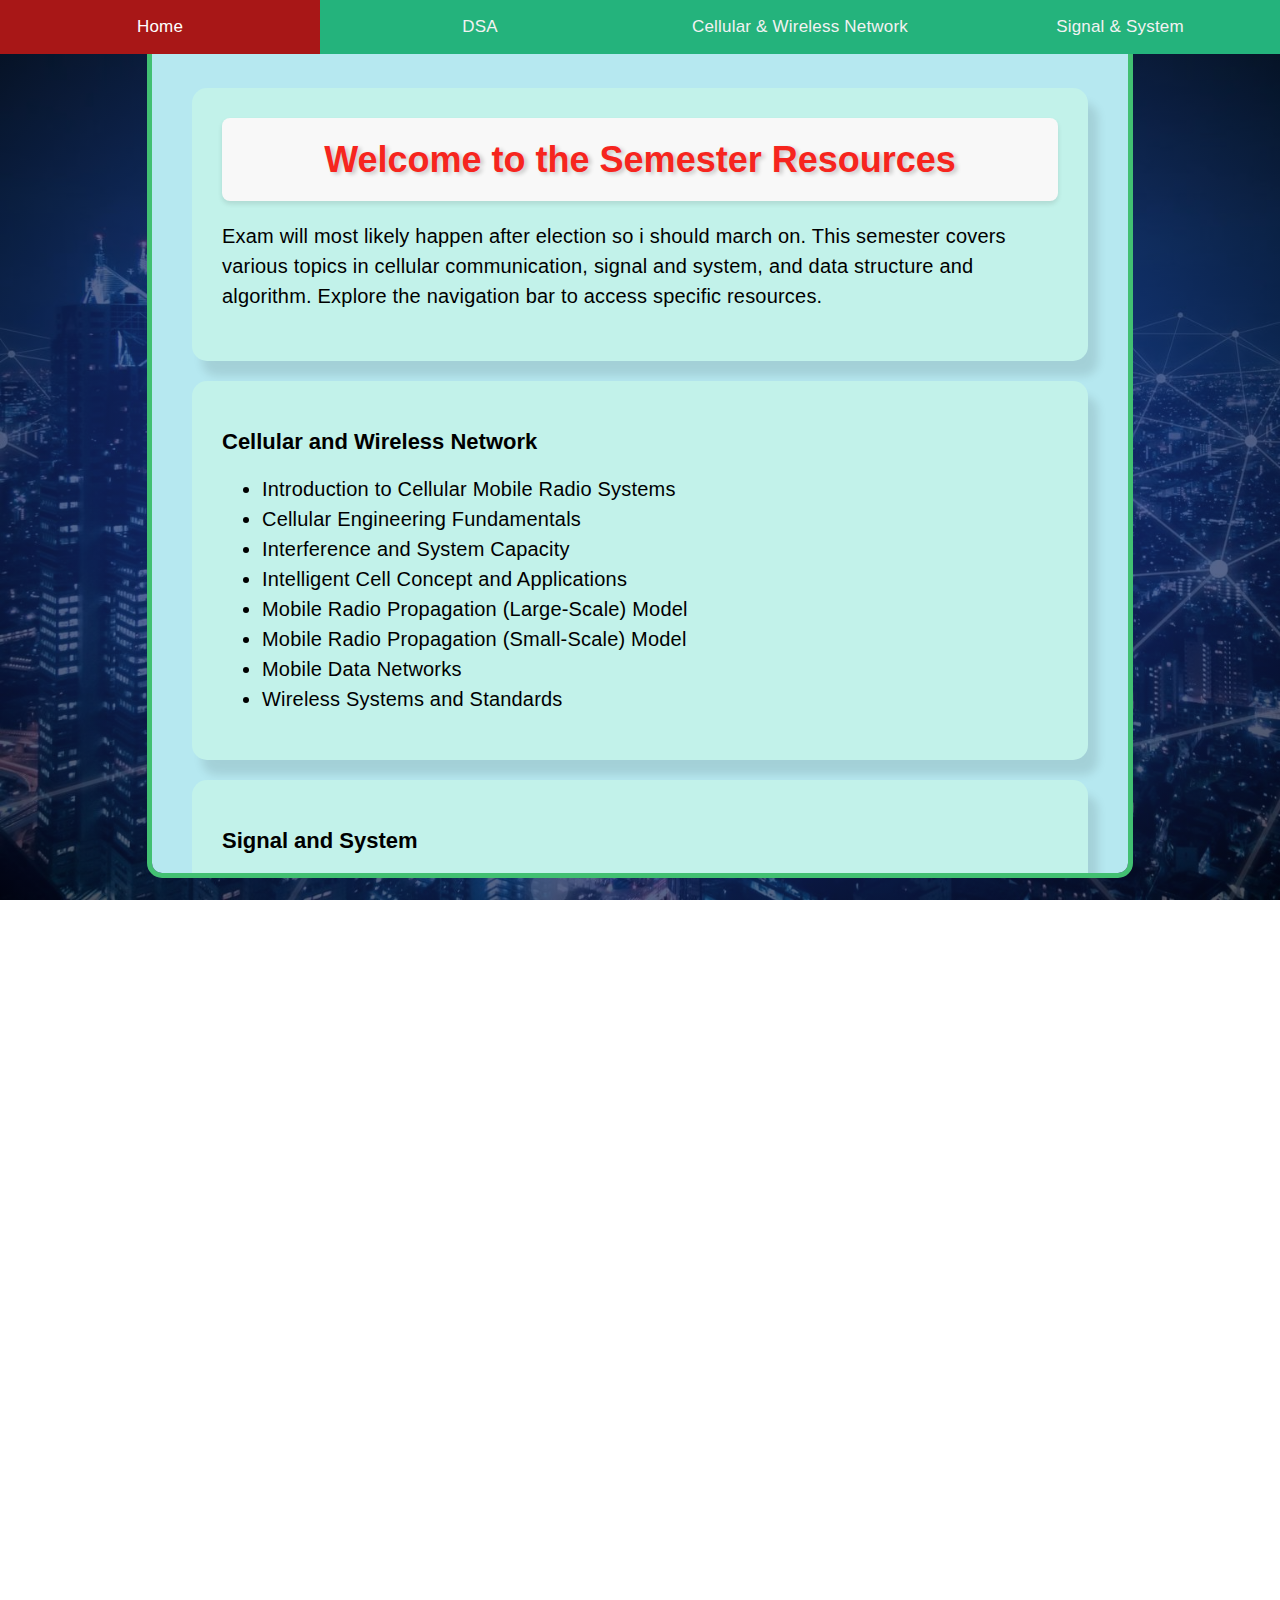
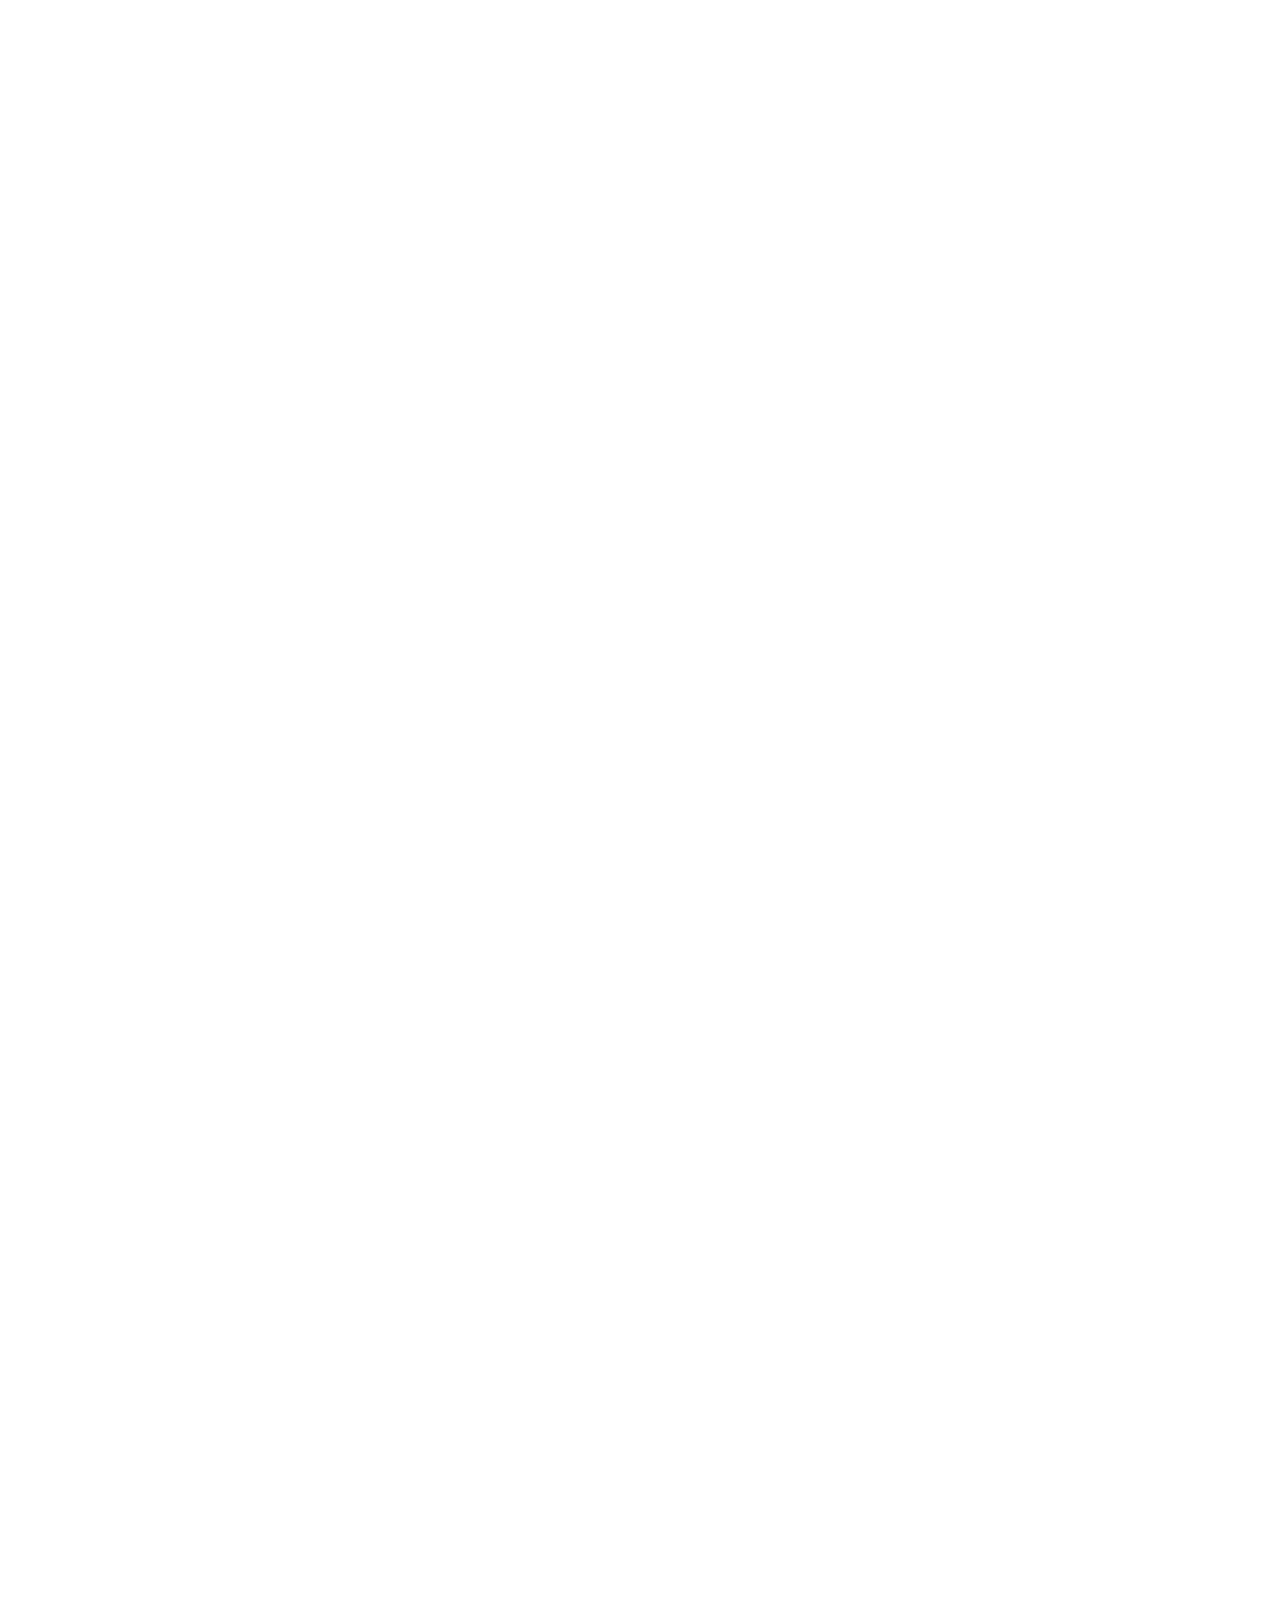
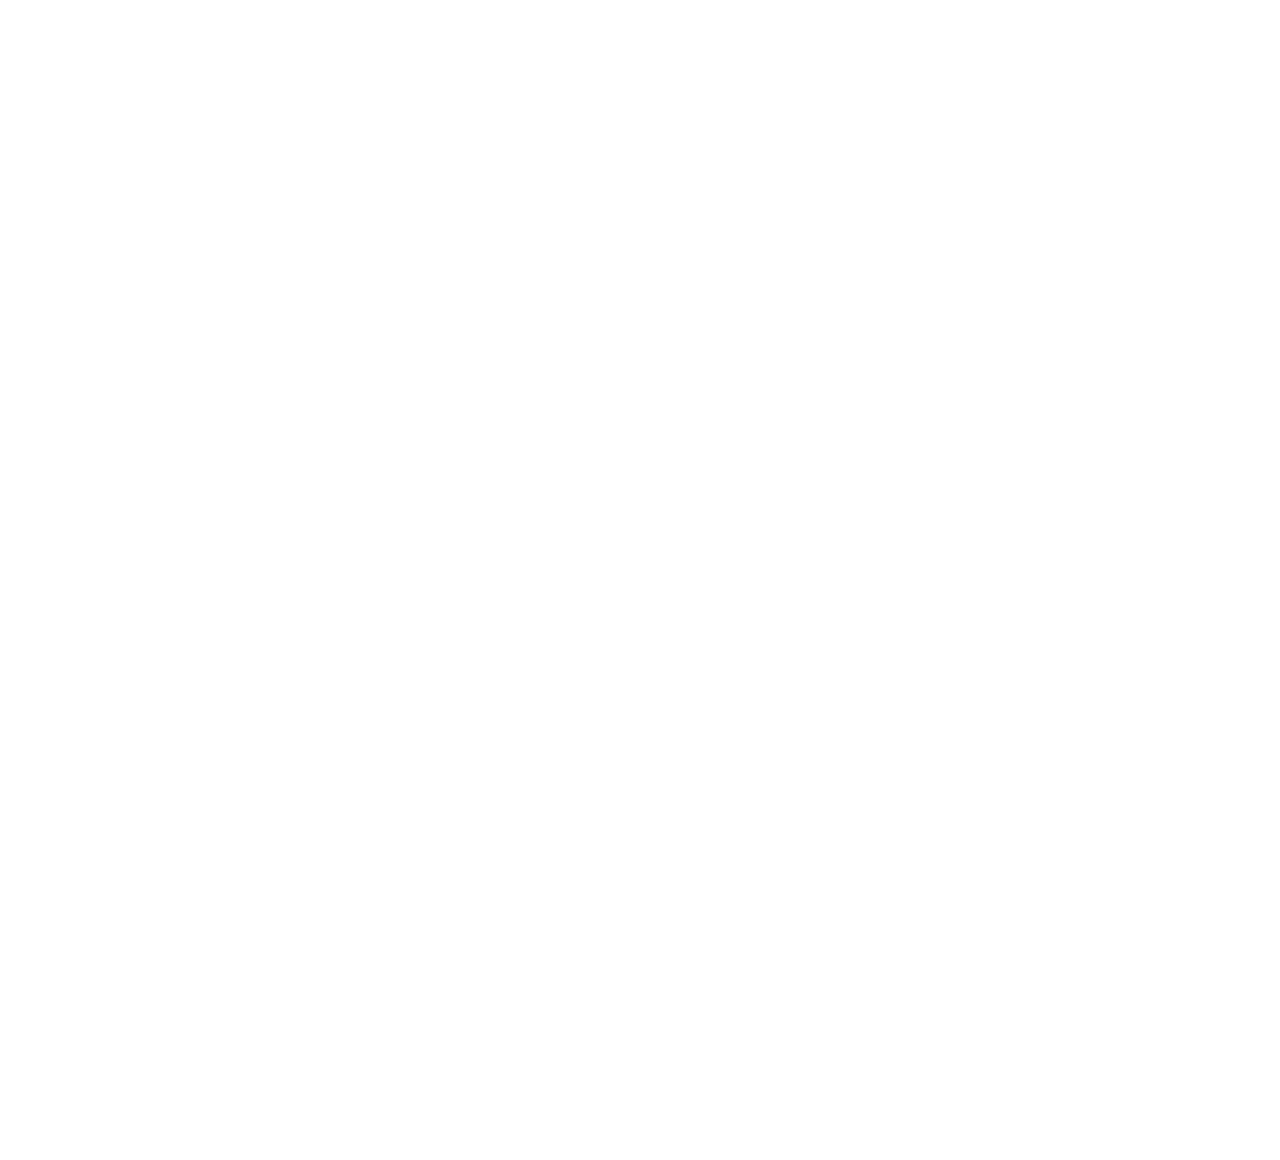
<file: index.html>
<!DOCTYPE html>
<html lang="en-US">

<head>
  <meta charset="utf-8" />
  <meta name="viewport" content="width=device-width, initial-scale=1.0">

  <link rel="stylesheet" href="styles/style.css" />
  <link rel="stylesheet" href="https://fonts.google.com/specimen/Playfair+Display?sort=popularity" />
  <link rel="stylesheet" href="https://fonts.google.com/specimen/Roboto" />
  <title>Semester Resources</title>
</head>

<body>
  <div class="topnav">
    <a class="active" href="index.html">Home</a>
    <a href="#dsa">DSA</a>
    <a href="cellular.html">Cellular &amp Wireless Network</a>
    <a href="#signal">Signal &amp System</a>
  </div>

  <div id="loading-screen">
    <div id="loading-spinner"></div>
  </div>

  <div id="home">
    <h1>Welcome to the Semester Resources</h1>
    <p>
      Exam will most likely happen after election so i should march on. 
      This semester covers various topics in cellular communication, signal and system, and data structure and algorithm.
      Explore the navigation bar to access specific resources.
    </p>
  </div>

  <div id="cellular">
    <h2><strong>Cellular and Wireless Network</strong> </h2>
    <ul>
      <li>Introduction to Cellular Mobile Radio Systems</li>
      <li>Cellular Engineering Fundamentals</li>
      <li>Interference and System Capacity</li>
      <li>Intelligent Cell Concept and Applications</li>
      <li>Mobile Radio Propagation (Large-Scale) Model</li>
      <li>Mobile Radio Propagation (Small-Scale) Model</li>
      <li>Mobile Data Networks</li>
      <li>Wireless Systems and Standards</li>
      <!-- Add more chapters as needed -->
    </ul>
  </div>
  
  
  <div id="signal">
    <h2>Signal and System</h2>
    <ul>
      <li><strong>Introduction</strong>
        <ul>
          <li>Definition of signals and systems</li>
          <li>Overview of specific systems</li>
          <li>Classification of signals</li>
          <li>Basic operation on signals</li>
          <li>Elementary signals</li>
          <li>Properties of systems</li>
        </ul>
      </li>
      <li><strong>Time Domain Representation of LTI System</strong>
        <ul>
          <li>Impulse Response (IR) representation of LTI system and its properties</li>
          <li>Differential and difference equation representation of LTI systems</li>
          <li>Block diagram representations</li>
          <li>State variable descriptions for LTI systems</li>
        </ul>
      </li>
      <li><strong>Fourier Representation of Periodic Signals</strong>
        <ul>
          <li>Introduction</li>
          <li>Fourier representation of four classes of signals</li>
          <li>Discrete-time Fourier series</li>
          <li>Fourier series</li>
        </ul>
      </li>
      <li><strong>Fourier Representation of Nonperiodic Signals</strong>
        <ul>
          <li>Discrete-time Fourier transformation</li>
          <li>Fourier transformation</li>
          <li>Properties of Fourier representations</li>
        </ul>
      </li>
      <li><strong>Applications of Fourier Representations</strong>
        <ul>
          <li>Frequency response of LTI systems</li>
          <li>FT representation for periodic signals</li>
          <li>Convolution and modulation with mixed signal classes</li>
          <li>FT representation for DT signals</li>
          <li>Sampling</li>
          <li>Reconstruction of continuous-time signals from samples</li>
        </ul>
      </li>
      <li><strong>Fourier Method of Signal Processing</strong>
        <ul>
          <li>DT processing of CT signals</li>
          <li>FS representations for finite duration non-periodic signals</li>
          <li>DTFS approximation to the Fourier transform</li>
          <li>DTFS evaluation algorithm</li>
        </ul>
      </li>
      <li><strong>Laplace Transform</strong>
        <ul>
          <li>Laplace transform (LT)</li>
          <li>Unilateral LT</li>
          <li>Inversion of LT</li>
          <li>Solving differential equations with initial conditions</li>
          <li>Bilateral LT</li>
          <li>Transform analysis of systems</li>
        </ul>
      </li>
      <li><strong>z-Transform</strong>
        <ul>
          <li>z-transform</li>
          <li>Properties of Region of Convergence (RoC)</li>
          <li>Properties of z-transform</li>
          <li>Inversion of z-transform</li>
          <li>Transform analysis of LTI system</li>
          <li>Computational structures for implementing DT systems</li>
          <li>Unilateral z-transform</li>
        </ul>
      </li>
    </ul>
  </div>
  
  
  <div id="dsa">
    <h2>Data Structures and Algorithms</h2>
    <ul>
      <li><strong>Introduction</strong>
        <ul>
          <li>Data types and data structures</li>
          <li>Data structure operations</li>
          <li>Introduction to algorithms</li>
          <li>Performance analysis</li>
        </ul>
      </li>
      <li><strong>Arrays, Records, and Pointers</strong>
        <ul>
          <li>Linear arrays</li>
          <li>Relationships of arrays</li>
          <li>Operation on arrays</li>
          <li>Multidimensional arrays</li>
          <li>Pointer arrays</li>
          <li>Record structures</li>
          <li>Representation of records</li>
          <li>Sparse matrices</li>
        </ul>
      </li>
      <li><strong>Linked List</strong>
        <ul>
          <li>Linked lists</li>
          <li>Representation of linked lists</li>
          <li>Traversing and searching a linked list</li>
          <li>Doubly linked list and dynamic storage management</li>
          <li>Generalized list</li>
          <li>Garbage collection and compaction</li>
        </ul>
      </li>
      <li><strong>Stacks, Queues, and Recursion</strong>
        <ul>
          <li>Fundamentals</li>
          <li>Different types of stacks and queues (Circular, Dequeues, etc.)</li>
          <li>Evaluation of expressions</li>
          <li>Recursion</li>
          <li>Direct and indirect recursion</li>
          <li>Depth of recursion</li>
          <li>Implementation of recursive procedures by stacks</li>
        </ul>
      </li>
      <li><strong>Trees and Graphs</strong>
        <ul>
          <li>Basic terminology</li>
          <li>Binary trees</li>
          <li>Binary tree representation</li>
          <li>Tree traversal algorithms</li>
          <li>Extended binary tree</li>
          <li>Huffman codes/algorithm</li>
          <li>Graphs</li>
          <li>Graph representation</li>
          <li>Shortest path algorithm and transitive closure</li>
          <li>Traversing a graph</li>
        </ul>
      </li>
      <li><strong>Sorting and Searching Algorithms</strong>
        <ul>
          <li>Sorting</li>
          <li>Insertion sort</li>
          <li>Shell sort</li>
          <li>Heap sort</li>
          <li>Radix sort</li>
          <li>General method of divide and conquer method</li>
          <li>Merge sort</li>
          <li>Quick sort</li>
          <li>Selection sort</li>
          <li>Binary search</li>
        </ul>
      </li>
      <li><strong>Symbol Tables</strong>
        <ul>
          <li>Static tree tables</li>
          <li>Dynamic tree tables</li>
          <li>Hash tables overflow handling</li>
          <li>Theoretical evaluation of overflow techniques</li>
        </ul>
      </li>
      <li><strong>Dynamic Programming</strong>
        <ul>
          <li>The general method</li>
          <li>Multistage graphs</li>
          <li>All pairs shortest paths</li>
          <li>Single source shortest paths problems</li>
        </ul>
      </li>
    </ul>
  </div>
  

  <script src="scripts/main.js"></script>
</body>

</html>
</file>
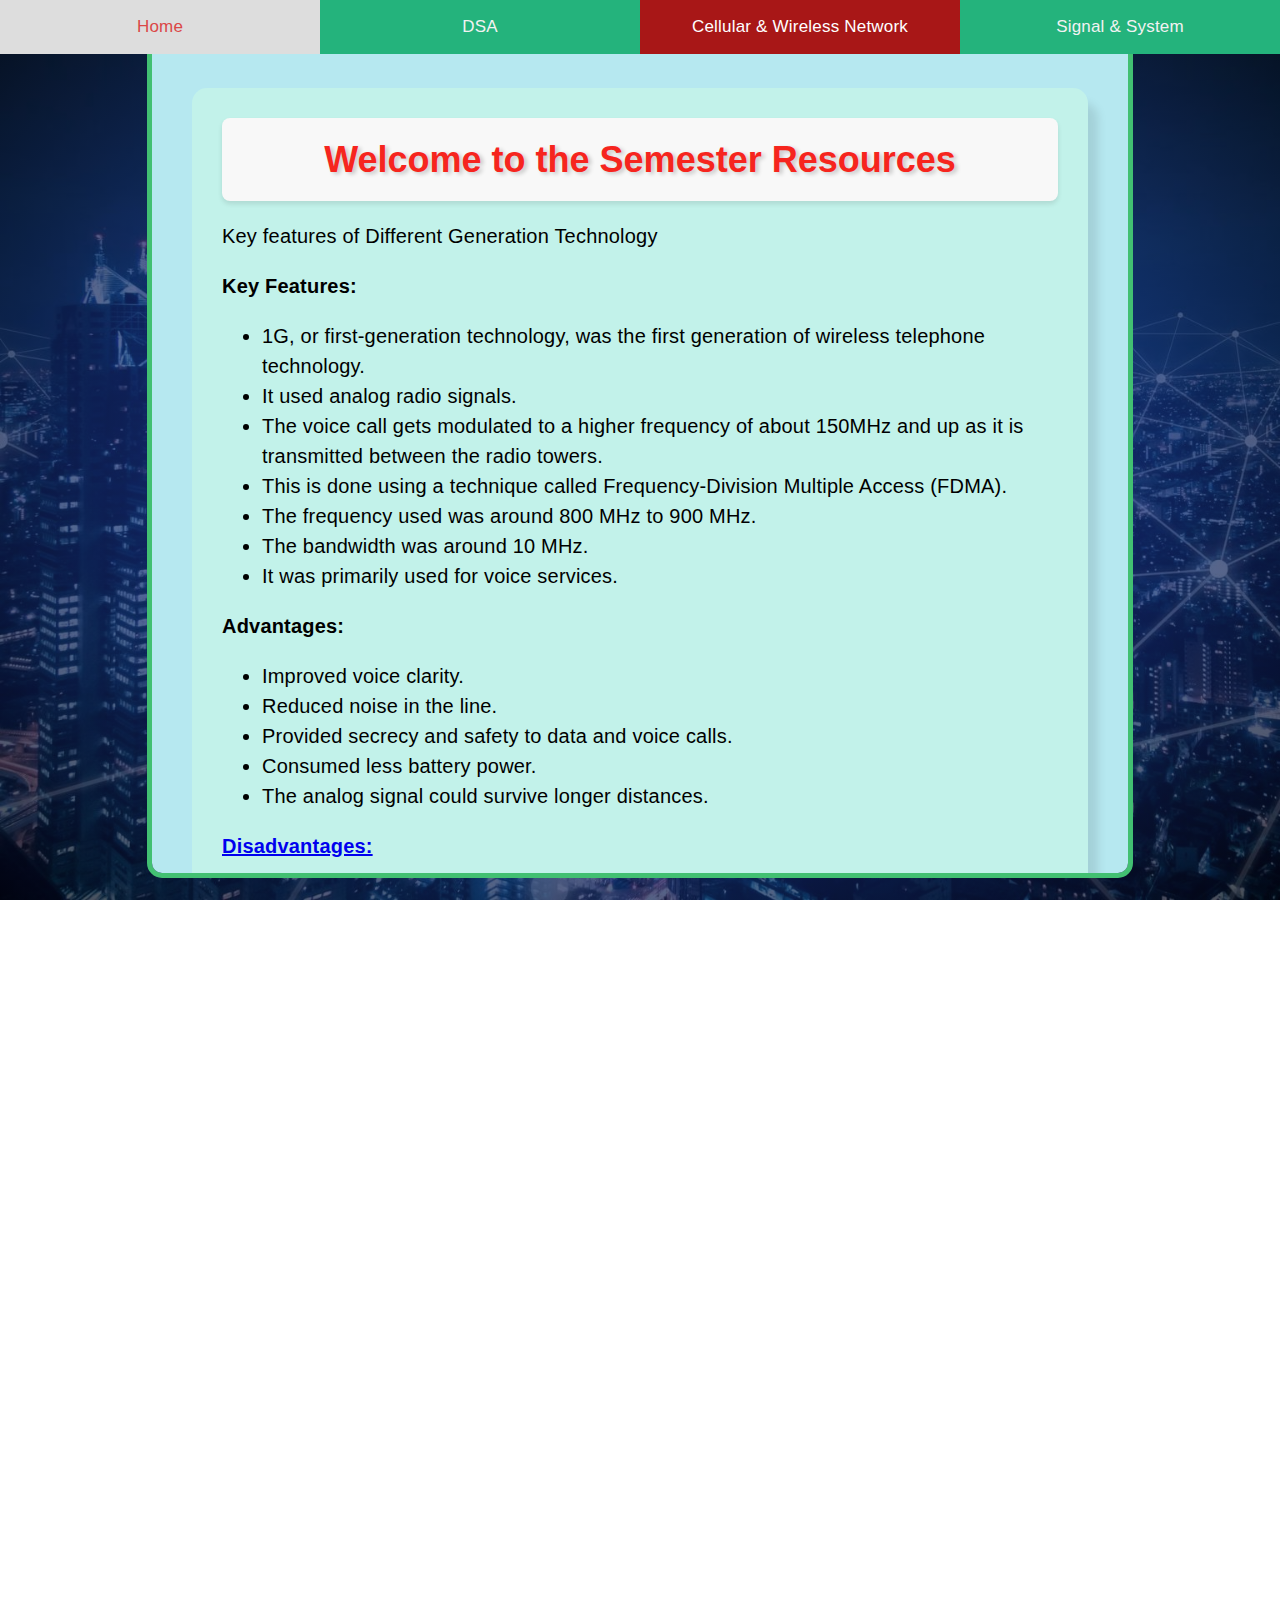
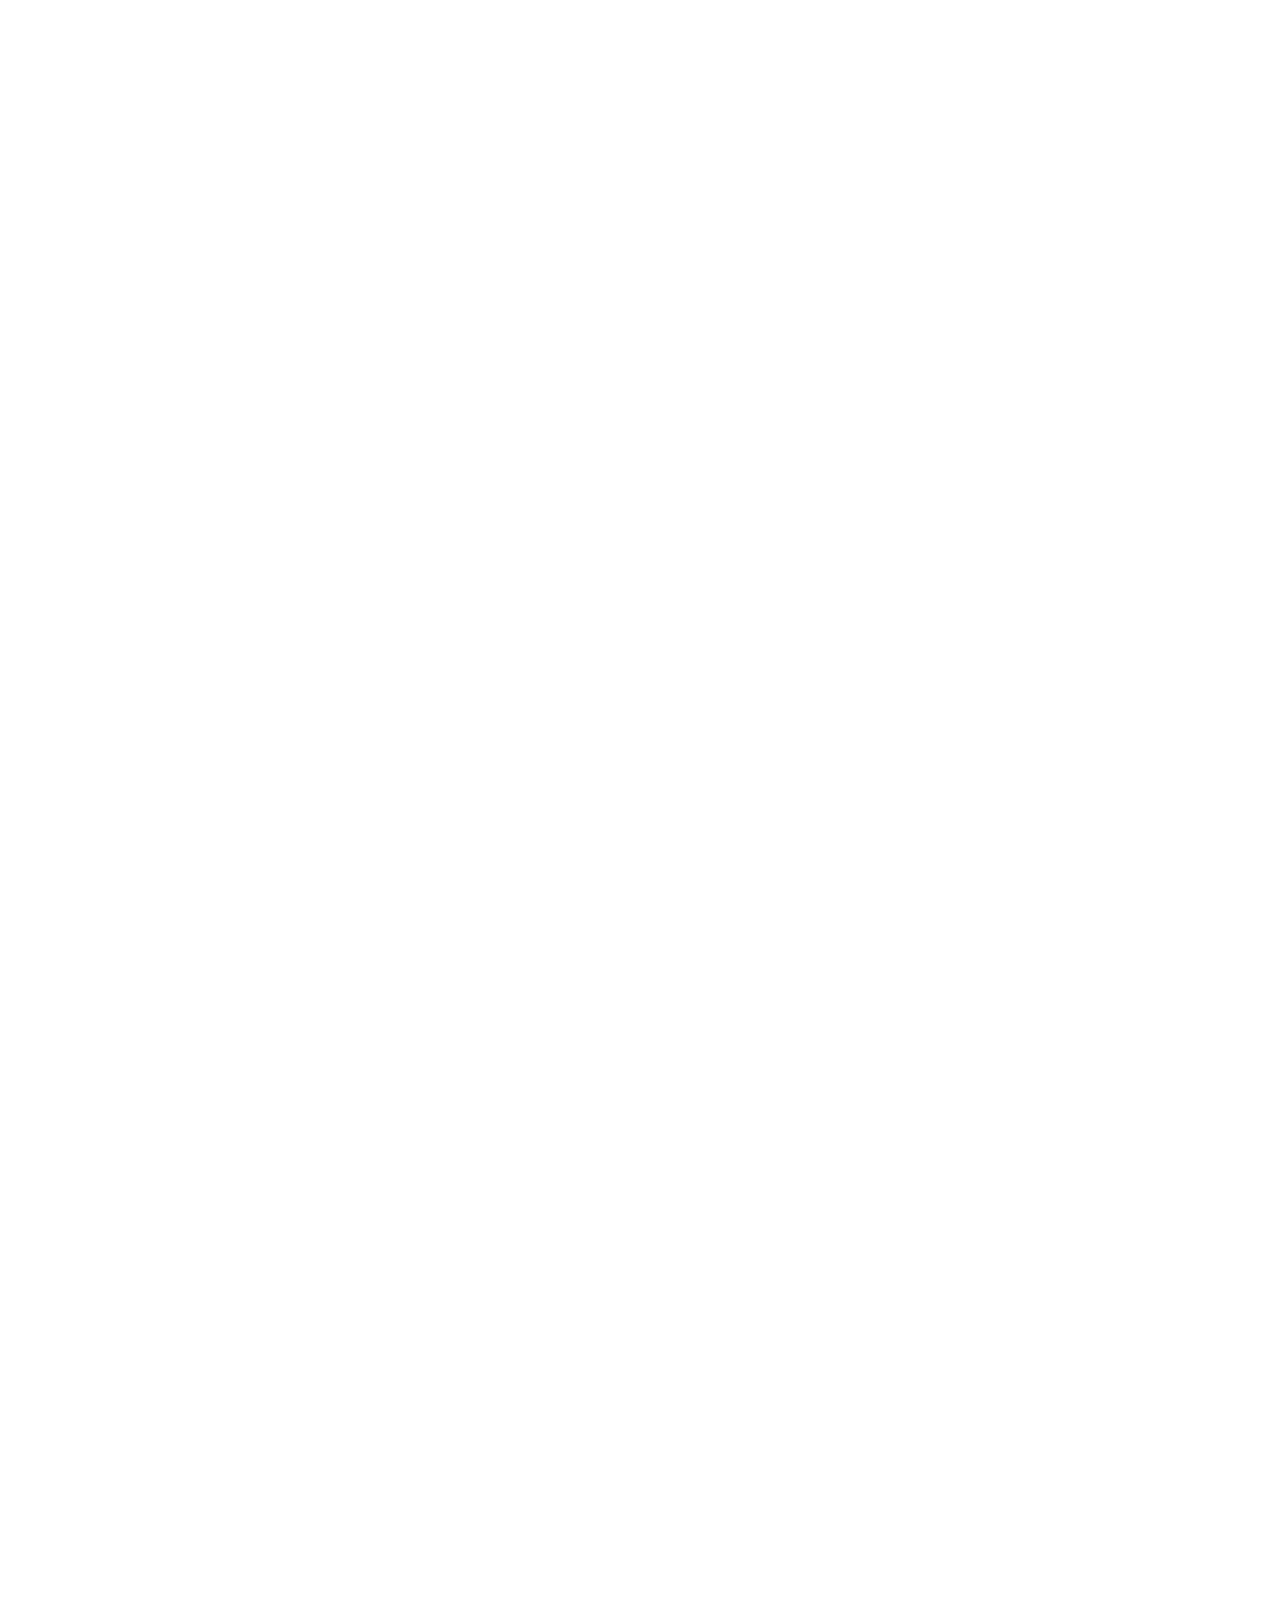
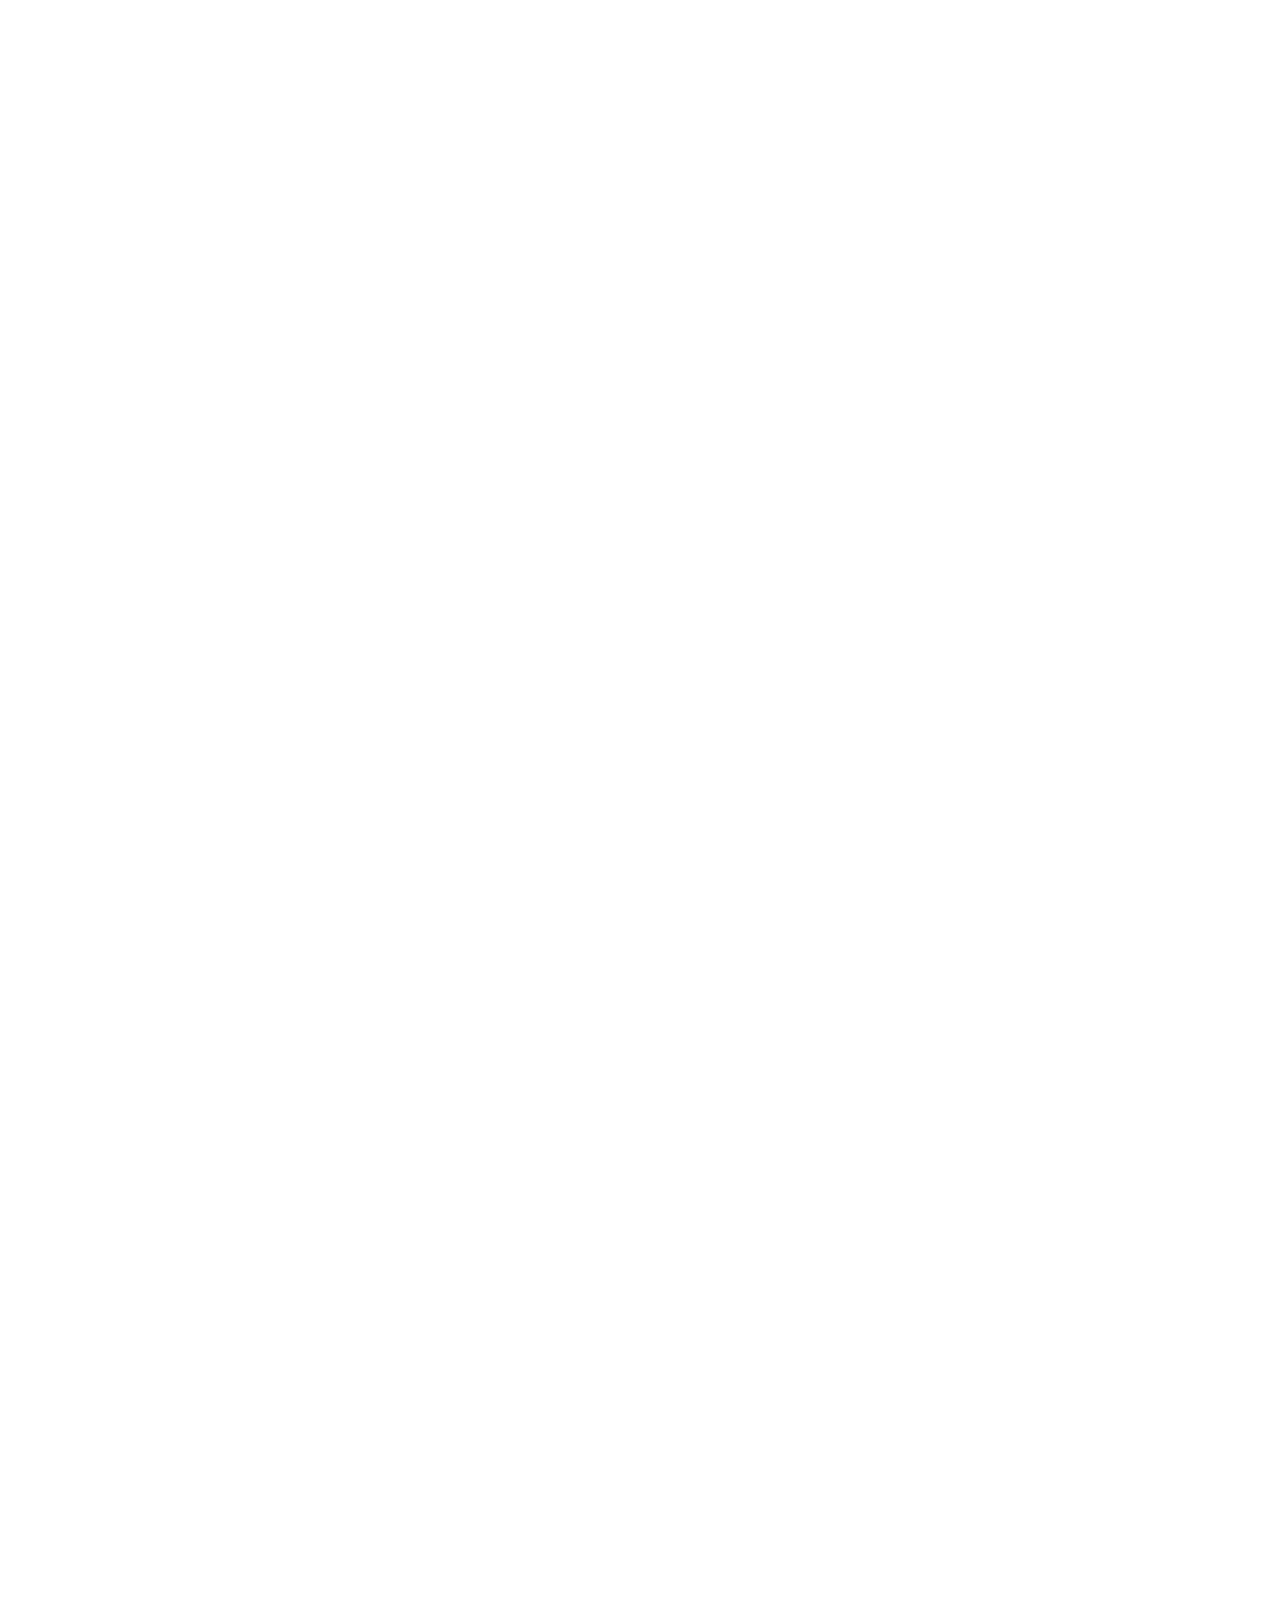
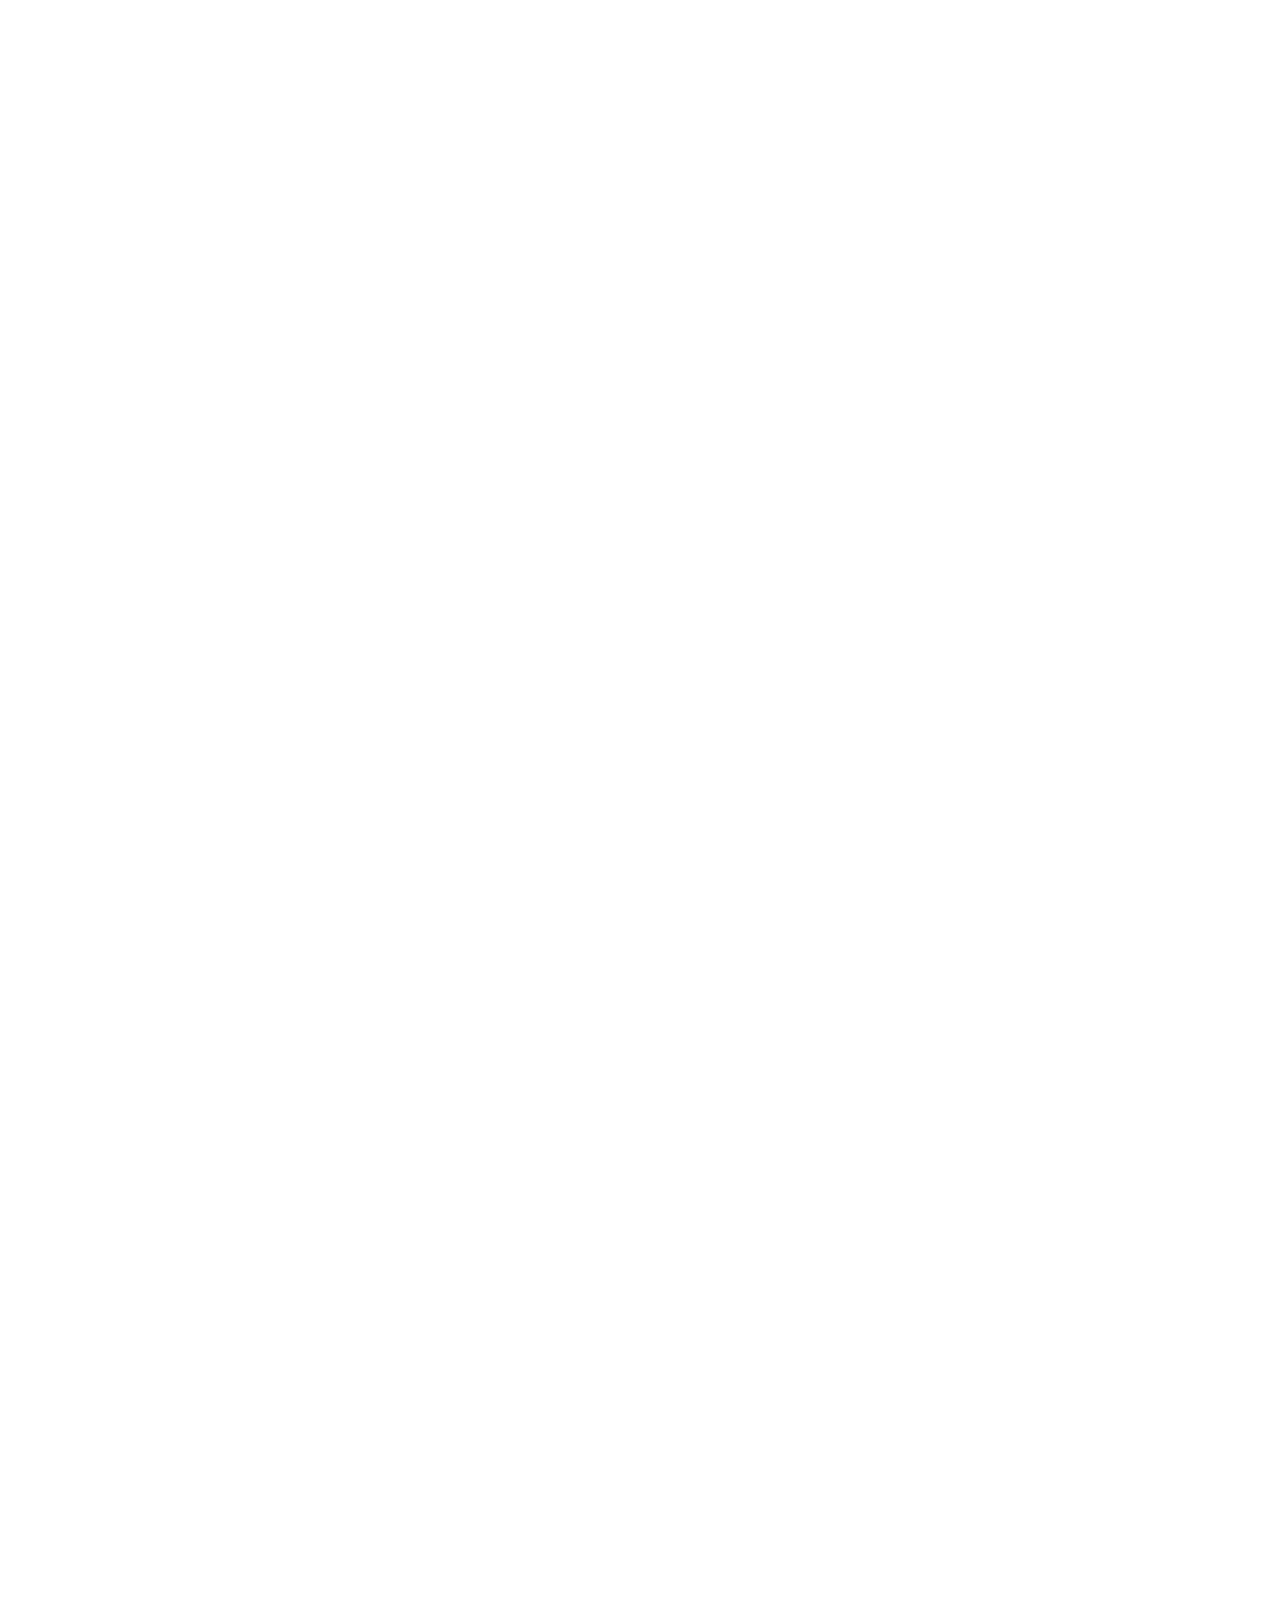
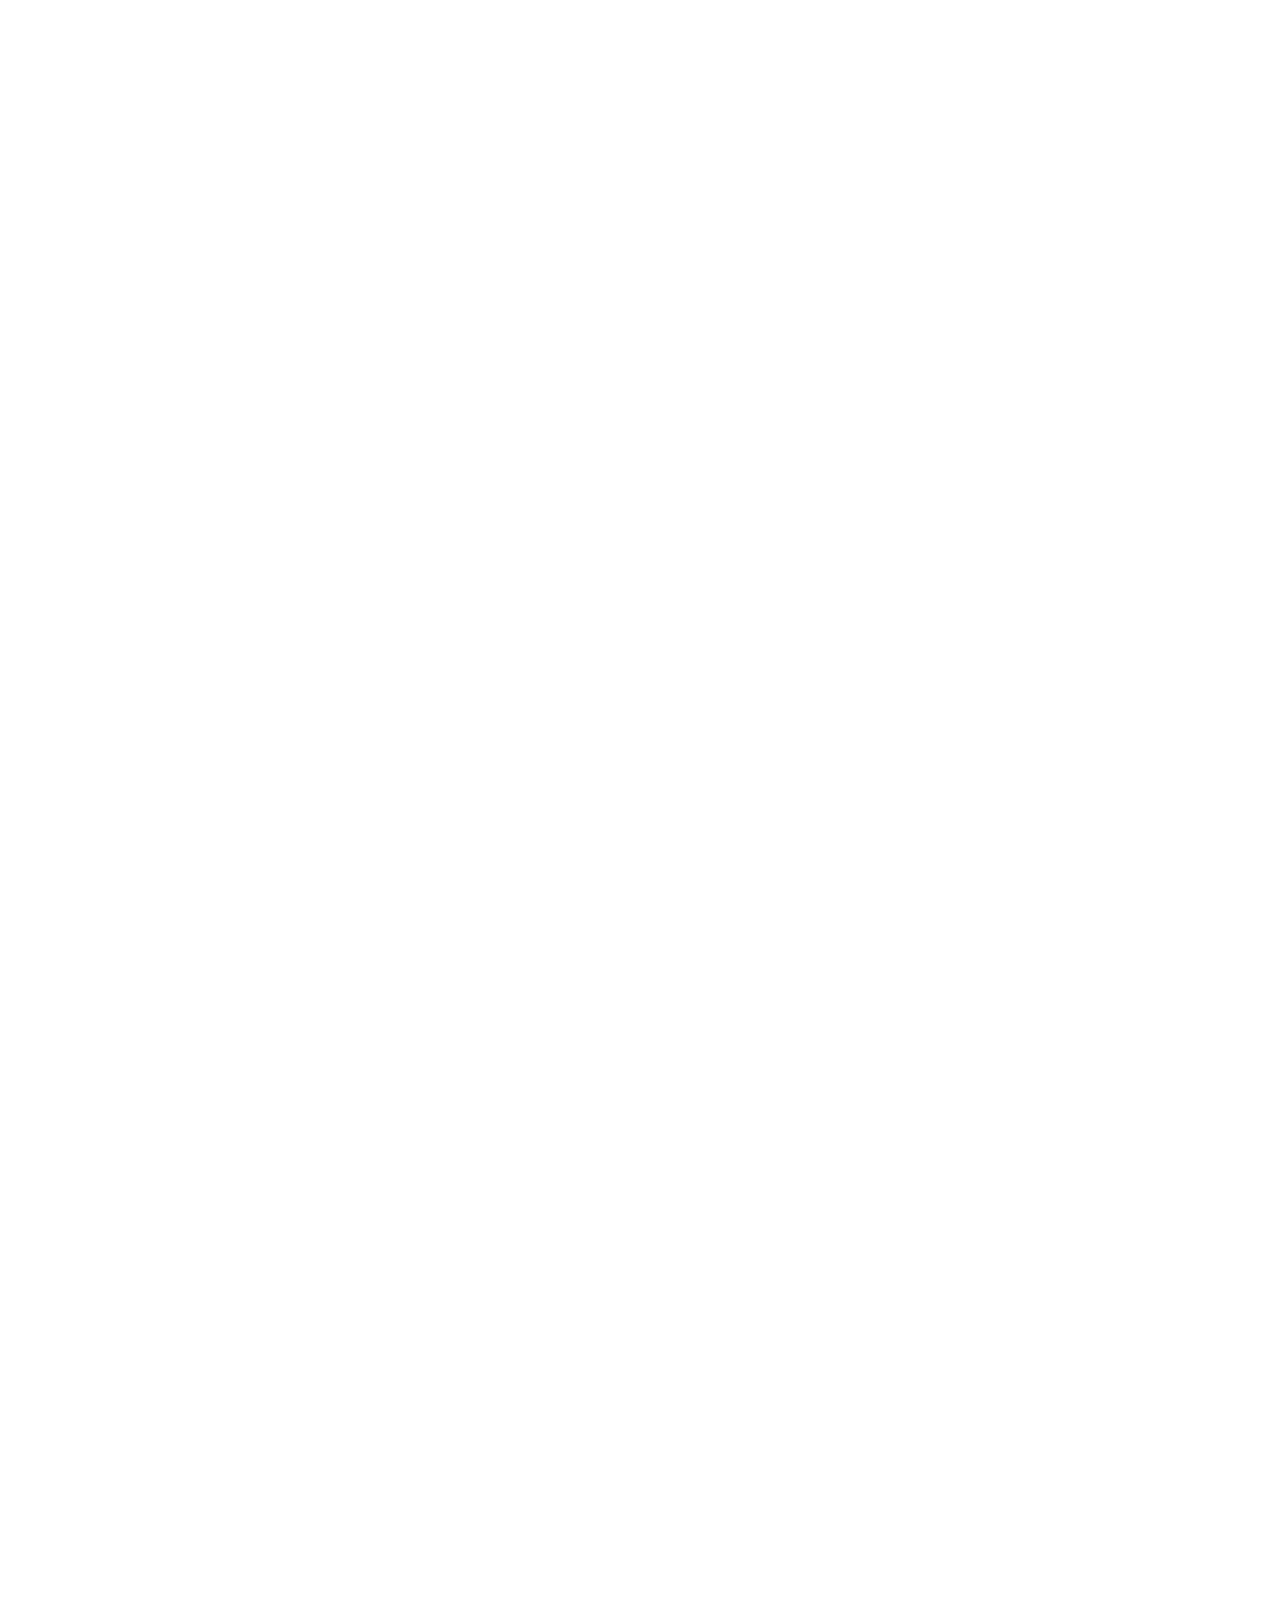
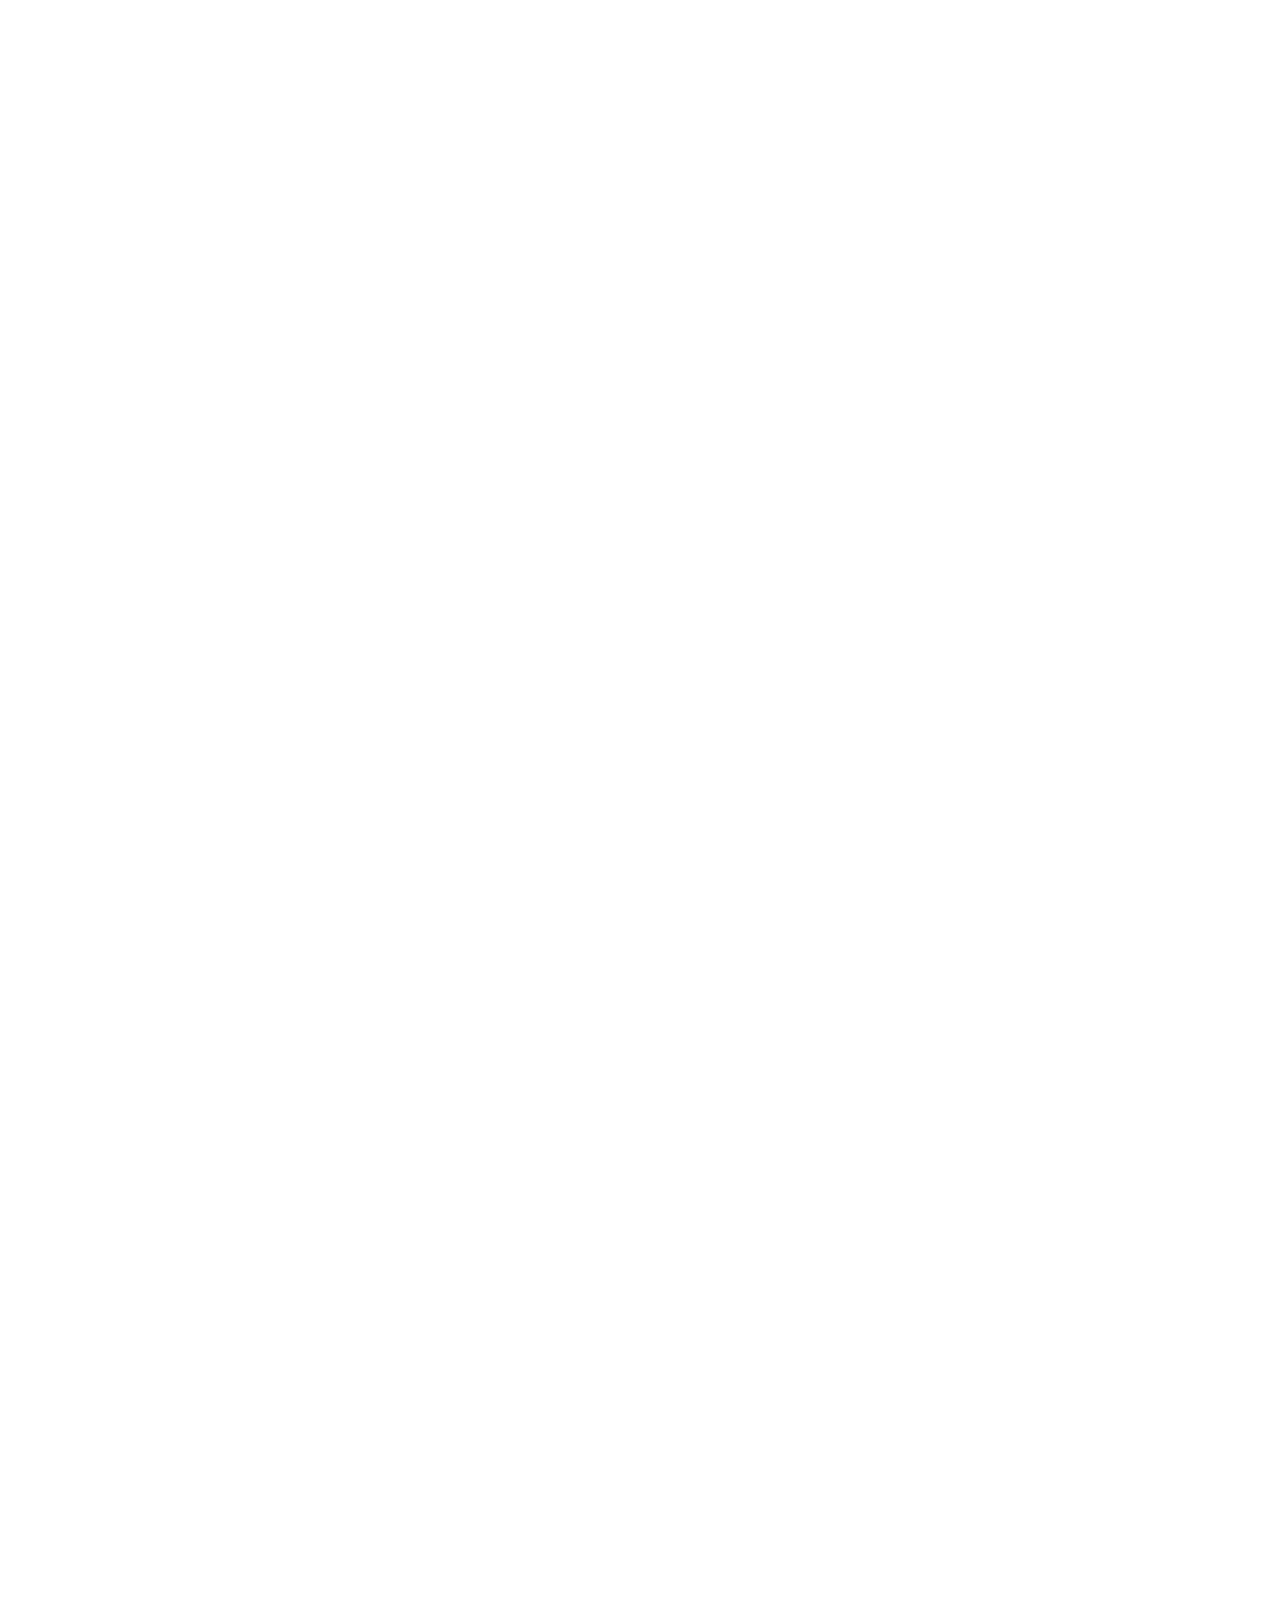
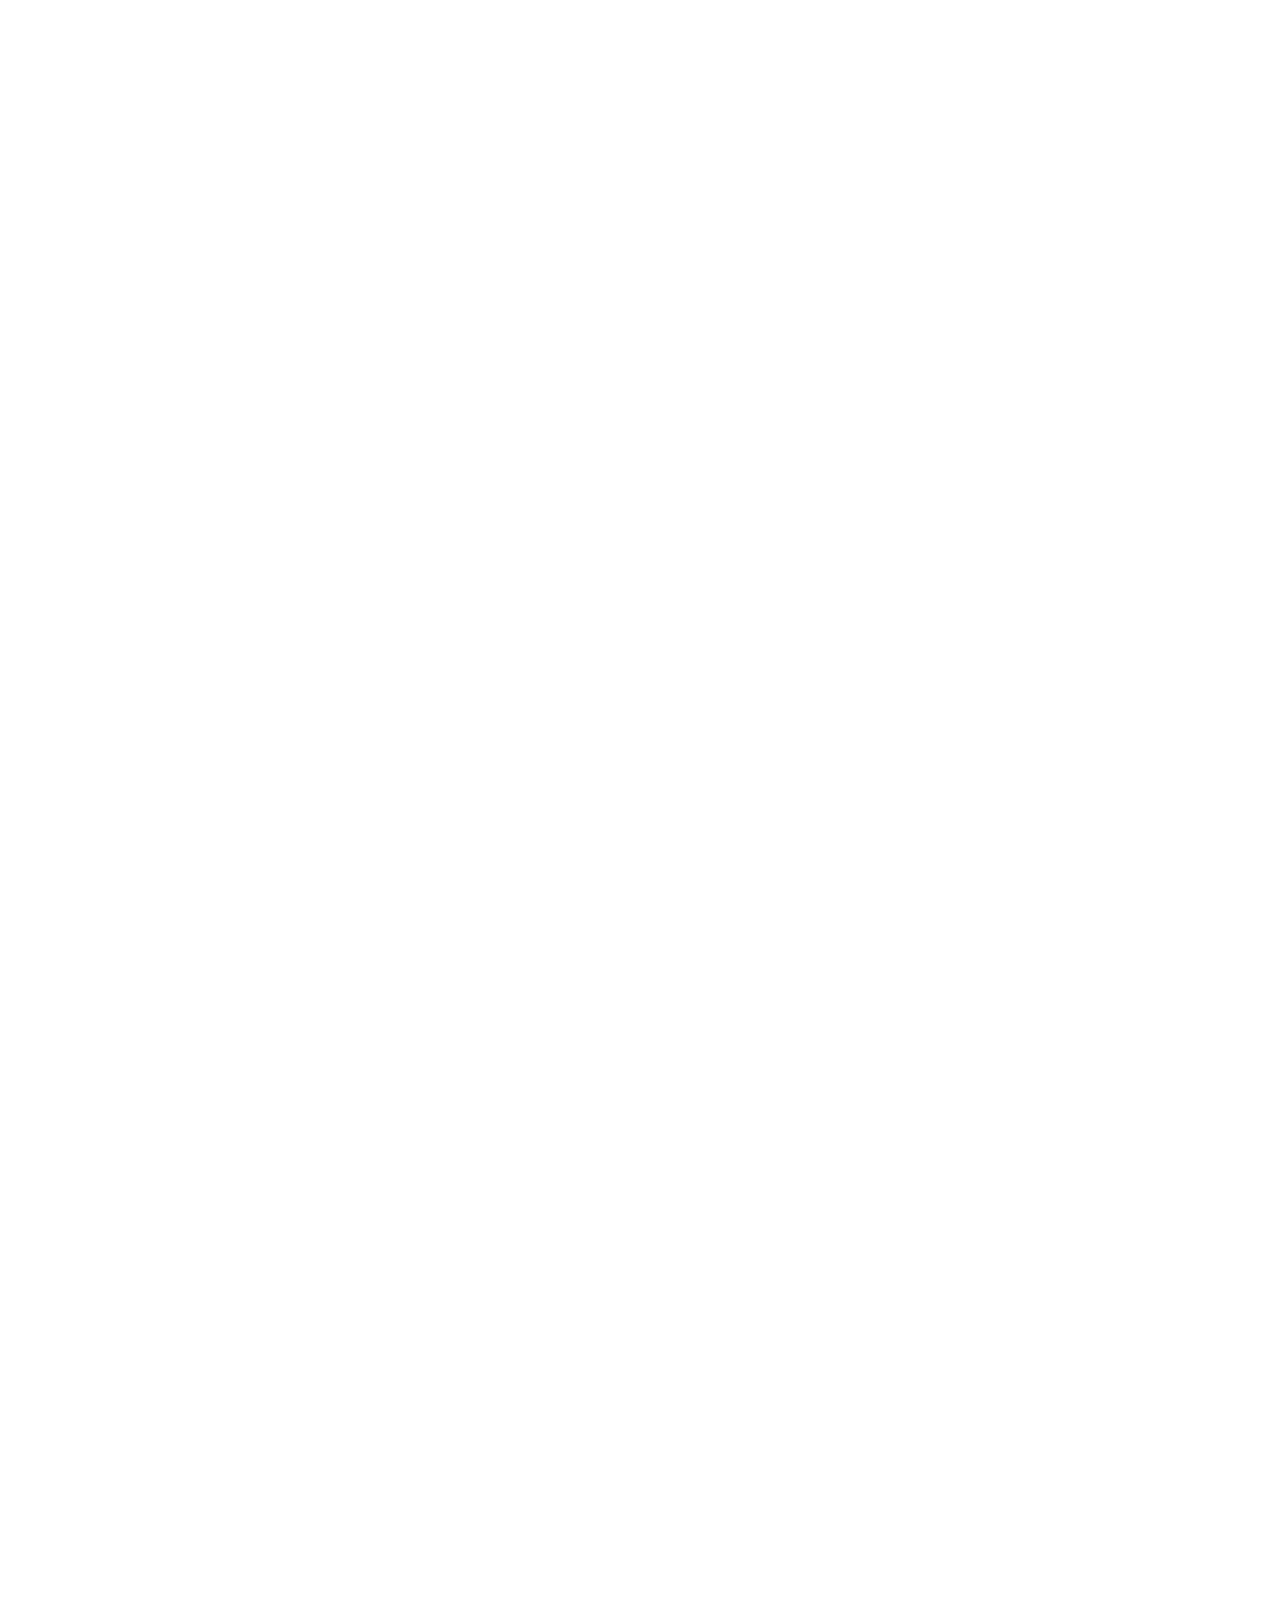
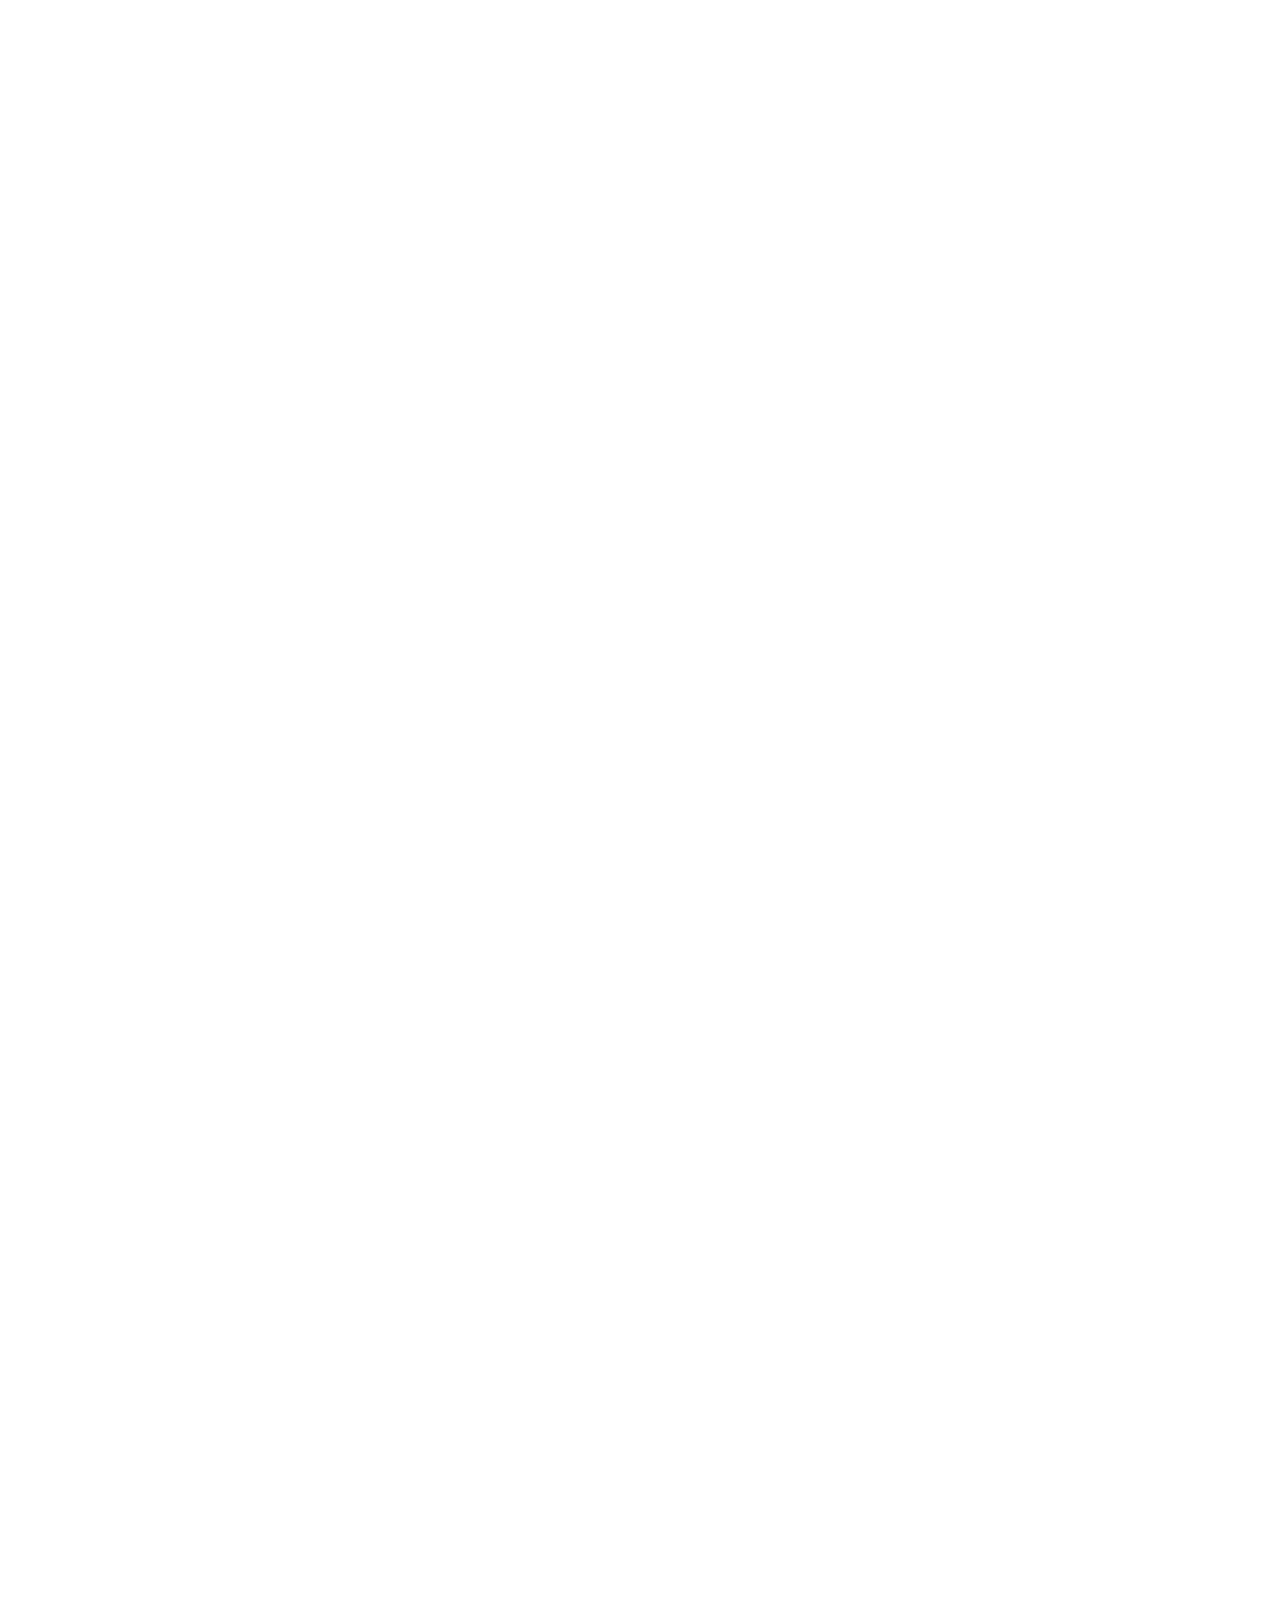
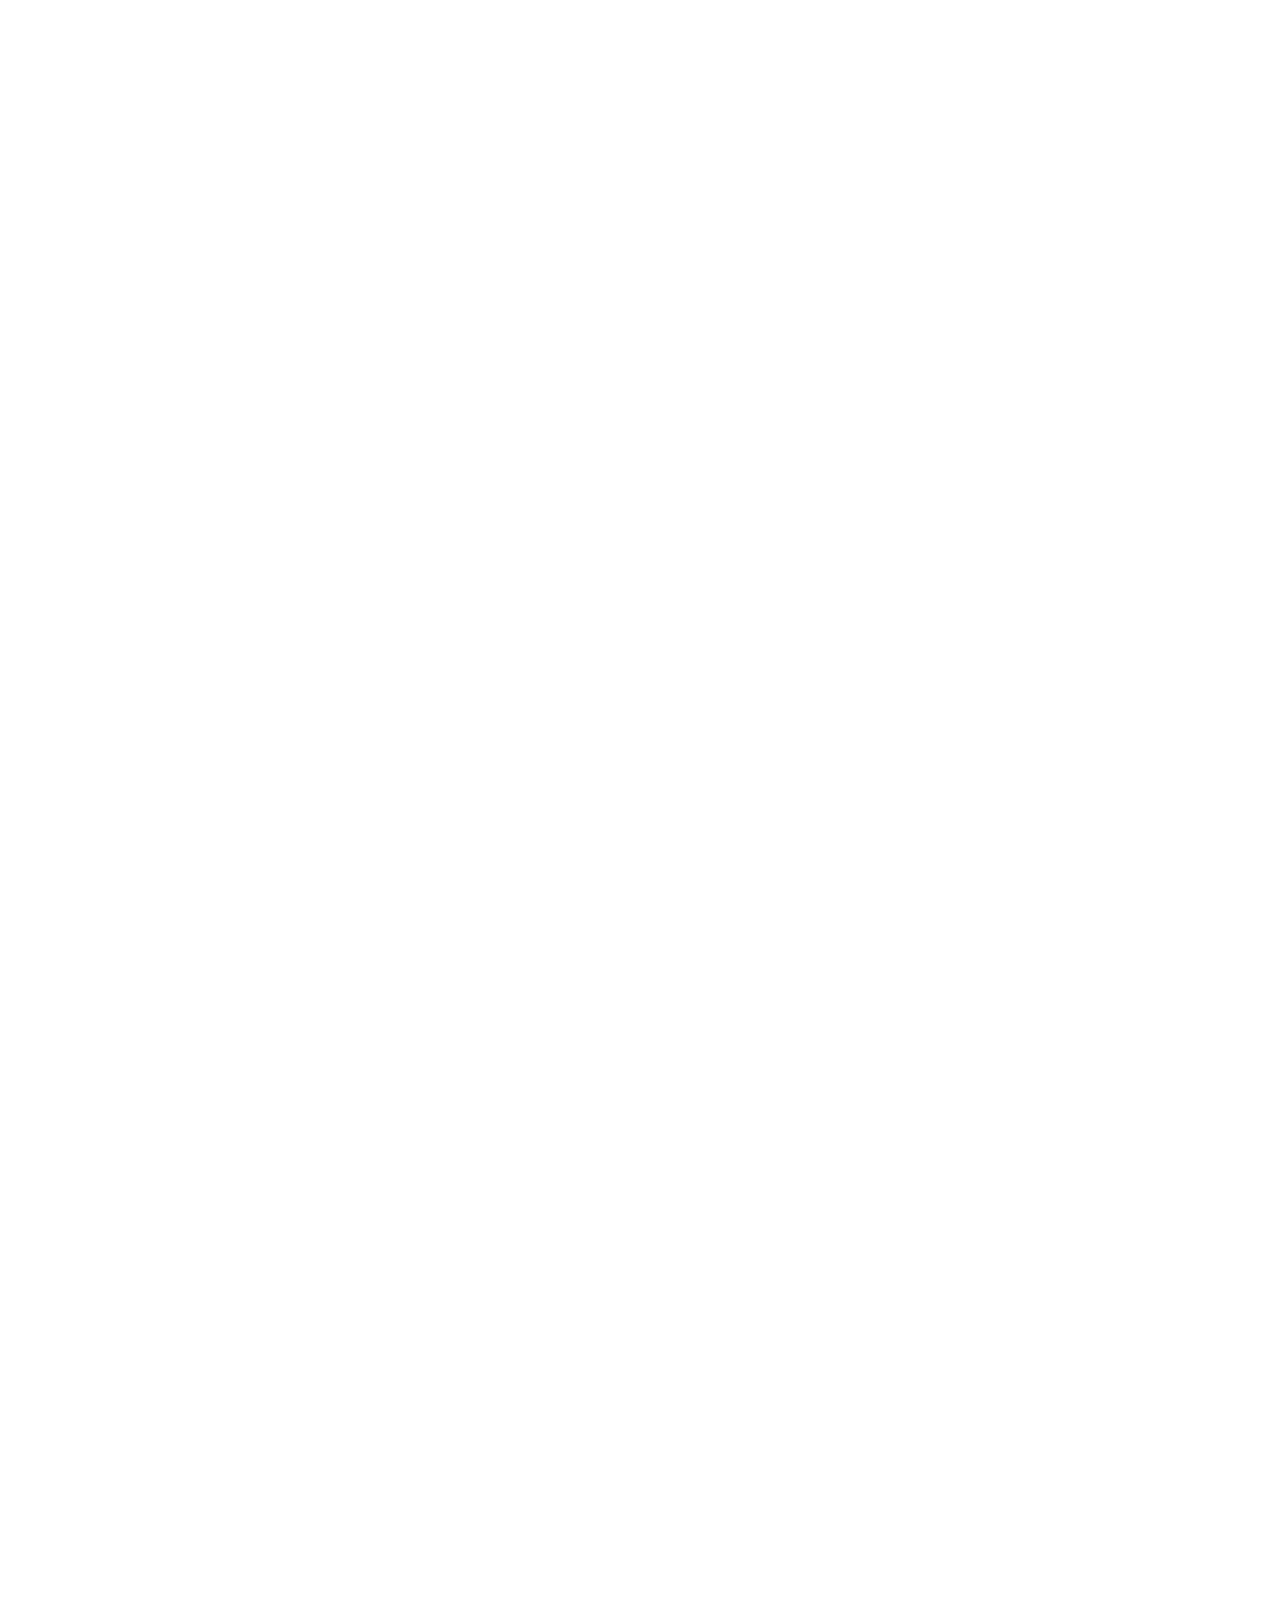
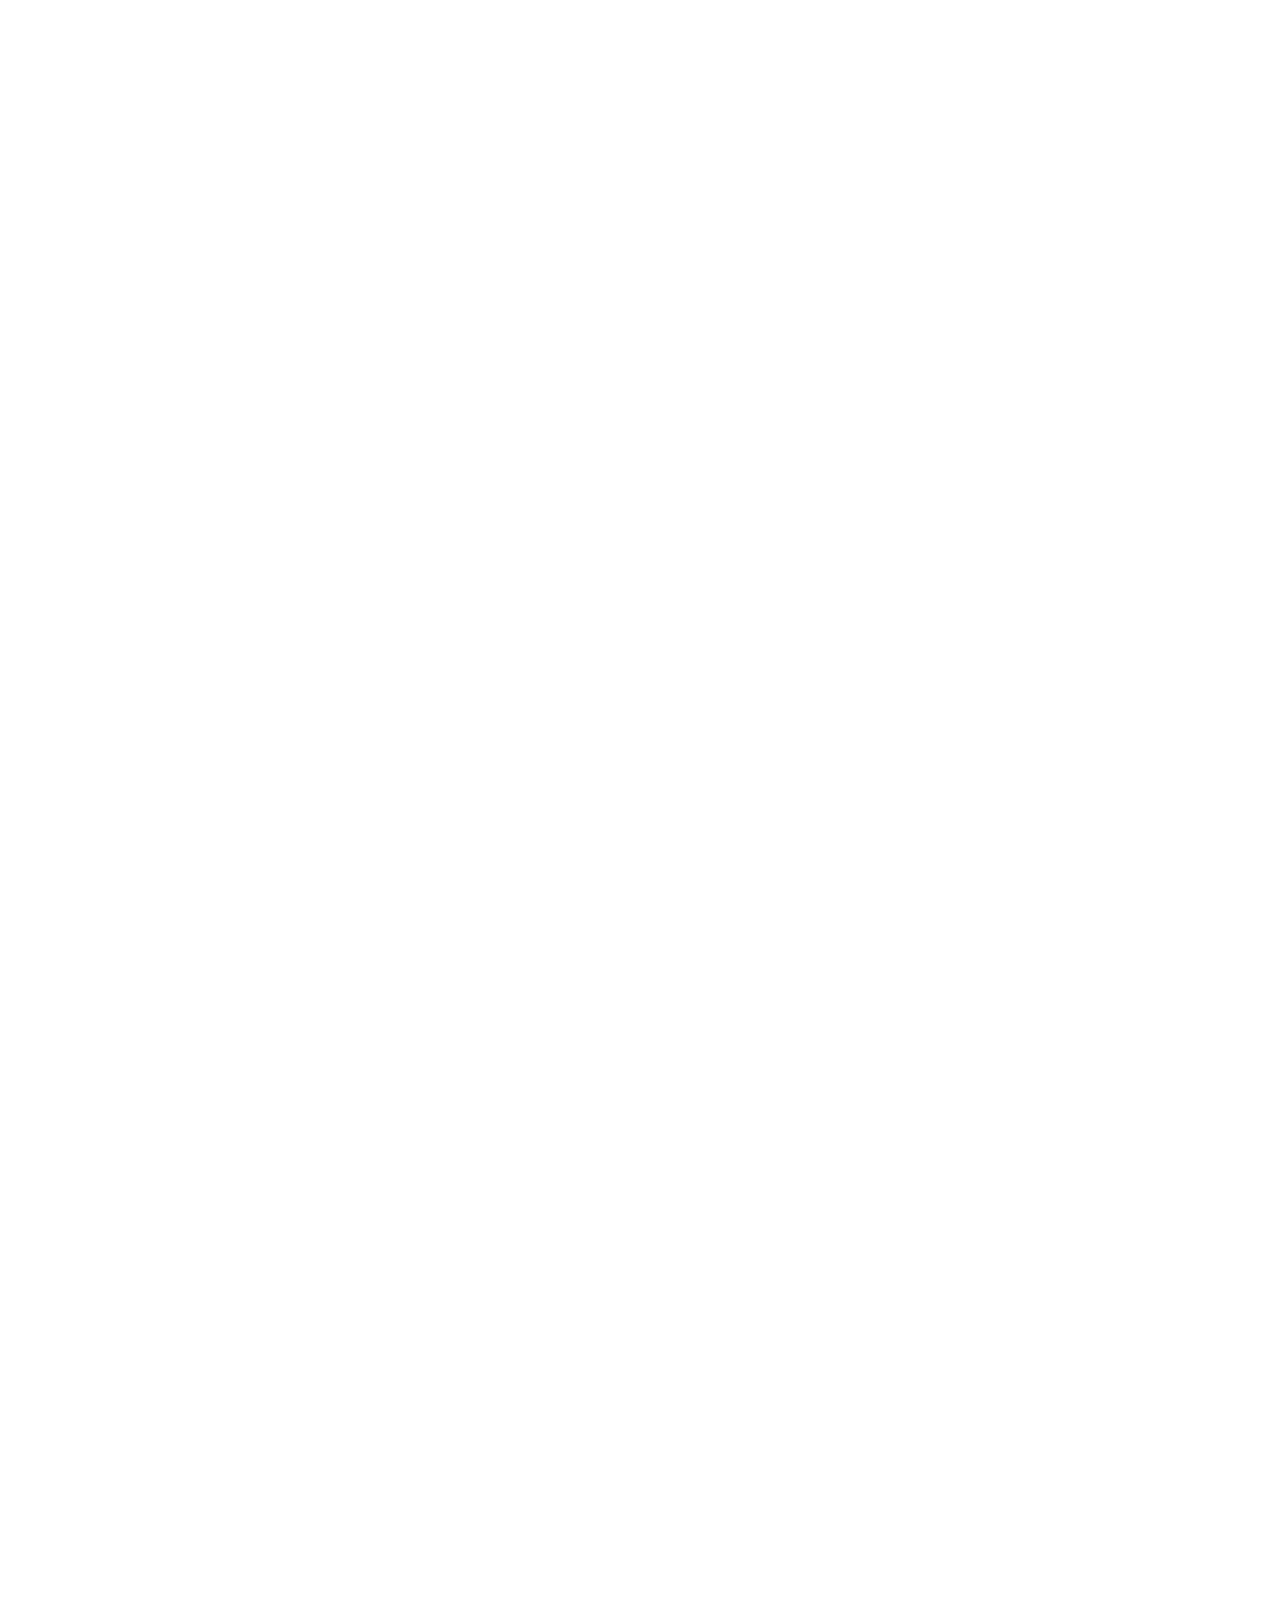
<file: cellular.html>
<!DOCTYPE html>
<html lang="en-US">

<head>
  <meta charset="utf-8" />
  <meta name="viewport" content="width=device-width, initial-scale=1.0">

  <link rel="stylesheet" href="styles/style.css" />
  <link rel="stylesheet" href="https://fonts.google.com/specimen/Playfair+Display?sort=popularity" />
  <link rel="stylesheet" href="https://fonts.google.com/specimen/Roboto" />
  <title>Semester Resources</title>
</head>

<body>
  <div class="topnav">
    <a href="index.html">Home</a>
    <a href="#dsa">DSA</a>
    <a class="active" href="cellular.html">Cellular &amp Wireless Network</a>
    <a href="#signal">Signal &amp System</a>
  </div>


  <div id="cellular">
    <h1>Welcome to the Semester Resources</h1>
    <h3>Key features of Different Generation Technology</h3>

    <h3><strong><span data-contrast="auto">Key Features:</span></strong>&nbsp;</h3>
    <ul>
        <li data-aria-posinset="1" data-aria-level="2"><span data-contrast="auto">1G, or first-generation technology, was the first generation of wireless telephone technology.</span>&nbsp;</li>
        <li data-aria-posinset="2" data-aria-level="2"><span data-contrast="auto">It used&nbsp;analog&nbsp;radio signals.</span>&nbsp;</li>
        <li data-aria-posinset="3" data-aria-level="2"><span data-contrast="auto">The voice call gets modulated to a higher frequency of about 150MHz and up as it is transmitted between the radio towers.</span>&nbsp;</li>
        <li data-aria-posinset="4" data-aria-level="2"><span data-contrast="auto">This is done using a technique called Frequency-Division Multiple Access (FDMA).</span>&nbsp;</li>
        <li data-aria-posinset="5" data-aria-level="2"><span data-contrast="auto">The frequency used was around 800 MHz to 900&nbsp;MHz.</span>&nbsp;</li>
        <li data-aria-posinset="6" data-aria-level="2"><span data-contrast="auto">The bandwidth was around 10&nbsp;MHz.</span>&nbsp;</li>
        <li data-aria-posinset="7" data-aria-level="2"><span data-contrast="auto">It was primarily used for voice services.</span>&nbsp;</li>
    </ul>
    <h3><strong><span data-contrast="auto">Advantages:</span></strong>&nbsp;</h3>
    <ul>
        <li data-aria-posinset="1" data-aria-level="2"><span data-contrast="auto">Improved voice clarity.</span>&nbsp;</li>
        <li data-aria-posinset="2" data-aria-level="2"><span data-contrast="auto">Reduced noise in the line.</span>&nbsp;</li>
        <li data-aria-posinset="3" data-aria-level="2"><span data-contrast="auto">Provided secrecy and safety to data and voice calls.</span>&nbsp;</li>
        <li data-aria-posinset="4" data-aria-level="2"><span data-contrast="auto">Consumed less battery power.</span>&nbsp;</li>
        <li data-aria-posinset="5" data-aria-level="2"><span data-contrast="auto">The&nbsp;analog&nbsp;signal could survive longer distances.</span>&nbsp;</li>
    </ul>
    <h3><a href="https://www.online-sciences.com/technology/1g-mobile-phones-features-uses-advantages-and-disadvantages/"><strong><span data-contrast="auto">Disadvantages:</span></strong></a>&nbsp;</h3>
    <ul>
        <li data-aria-posinset="1" data-aria-level="2"><span data-contrast="auto">Poor voice quality.</span>&nbsp;</li>
        <li data-aria-posinset="2" data-aria-level="2"><span data-contrast="auto">Large phone size.</span>&nbsp;</li>
        <li data-aria-posinset="3" data-aria-level="2"><span data-contrast="auto">Poor battery life.</span>&nbsp;</li>
        <li data-aria-posinset="4" data-aria-level="2"><span data-contrast="auto">No security, as the voice calls were played back in the radio towers, making these calls susceptible to unwanted eavesdropping by third parties.</span>&nbsp;</li>
        <li data-aria-posinset="5" data-aria-level="2"><span data-contrast="auto">The use of the mobile phone with the&nbsp;analog&nbsp;signal was more difficult and this signal suffered from interference problems.</span>&nbsp;</li>
        <li data-aria-posinset="6" data-aria-level="2"><span data-contrast="auto">Limited capacity.</span>&nbsp;</li>
        <li data-aria-posinset="7" data-aria-level="2"><span data-contrast="auto">Poor hand-off reliability.</span>&nbsp;</li>
        <li data-aria-posinset="8" data-aria-level="2"><span data-contrast="auto">Very slow speed.</span>&nbsp;</li>
        <li data-aria-posinset="9" data-aria-level="2"><span data-contrast="auto">Poor security due to lack of encryption  Many different standards being used in different places  Only Few on the number of calls that could be made simultaneously</span>&nbsp;</li>
    </ul>
    <p><span data-contrast="auto">Sure, here are the key features, advantages, and disadvantages of the 2G network:</span>&nbsp;</p>
    <h3><a href="https://www.online-sciences.com/technology/2g-technology-uses-features-advantages-and-disadvantages/"><strong><span data-contrast="auto">Key Features:</span></strong></a>&nbsp;</h3>
    <ul>
        <li data-aria-posinset="1" data-aria-level="2"><span data-contrast="auto">2G, or second-generation technology, was based on the technology known as the Global System for Mobile Communication (GSM).</span>&nbsp;</li>
        <li data-aria-posinset="2" data-aria-level="2"><span data-contrast="auto">It used digital signals instead of&nbsp;analog.</span>&nbsp;</li>
        <li data-aria-posinset="3" data-aria-level="2"><span data-contrast="auto">The frequency used was around 900 MHz and 1800&nbsp;MHz.</span>&nbsp;</li>
        <li data-aria-posinset="4" data-aria-level="2"><span data-contrast="auto">The bandwidth was around 30 to 200 KHz.</span>&nbsp;</li>
        <li data-aria-posinset="5" data-aria-level="2"><span data-contrast="auto">It enabled services such as SMS and MMS (Multimedia Message).</span>&nbsp;</li>
        <li data-aria-posinset="6" data-aria-level="2"><span data-contrast="auto">It provided better quality voice calls.</span>&nbsp;</li>
        <li data-aria-posinset="7" data-aria-level="2"><span data-contrast="auto">It introduced data services for mobile, starting with SMS text messages.</span>&nbsp;</li>
        <li data-aria-posinset="8" data-aria-level="2"><span data-contrast="auto">2G technologies are either Time Division Multiple Access (TDMA) or Code Division Multiple Access (CDMA).</span>&nbsp;</li>
    </ul>
    <h3><span data-contrast="auto">Advantages</span>&nbsp;</h3>
    <ul>
        <li data-aria-posinset="1" data-aria-level="2"><span data-contrast="auto">Improved voice quality and data transfer rates of up to 64 kbps.</span>&nbsp;</li>
        <li data-aria-posinset="2" data-aria-level="2"><span data-contrast="auto">Introduced international roaming and offered better network coverage than 1G.</span>&nbsp;</li>
        <li data-aria-posinset="3" data-aria-level="2"><span data-contrast="auto">All phone conversations and text messages are digitally encrypted, providing sufficient security for both the sender and the receiver.</span>&nbsp;</li>
        <li data-aria-posinset="4" data-aria-level="2"><span data-contrast="auto">More efficient on the spectrum, allowing for far greater mobile phone penetration levels.</span>&nbsp;</li>
        <li data-aria-posinset="5" data-aria-level="2"><span data-contrast="auto">Lower-powered radio signals require less battery power, so the phones last longer between charges.</span>&nbsp;</li>
    </ul>
    <h3><strong><span data-contrast="auto">Disadvantages</span></strong>&nbsp;</h3>
    <ul>
        <li data-aria-posinset="1" data-aria-level="2"><span data-contrast="auto">Unable to handle complex data such as videos.</span>&nbsp;</li>
        <li data-aria-posinset="2" data-aria-level="2"><span data-contrast="auto">Required strong digital signals. If digital signals were weak, there would be no network coverage in that specific area.</span>&nbsp;</li>
        <li data-aria-posinset="3" data-aria-level="2"><span data-contrast="auto">Slow rate of data transmission and low network ranges.</span>&nbsp;</li>
        <li data-aria-posinset="4" data-aria-level="2"><span data-contrast="auto">The security algorithms used have proved not to be as secure as initially advertised.</span>&nbsp;</li>
        <li data-aria-posinset="5" data-aria-level="2"><span data-contrast="auto">Weak digital signal may not be sufficient especially in higher frequencies.  Increased dropouts. Built mainly for voice services &amp; Very slow data transmission. Cell towers had a limited coverage area&nbsp;</span>&nbsp;</li>
    </ul>
    <p><span data-contrast="auto">Sure, here are the technical differences between 3G, 4G, and 5G networks:</span>&nbsp;</p>
    <p><strong><span data-contrast="auto">3G Network</span></strong>&nbsp;</p>
    <ul>
        <li data-aria-posinset="1" data-aria-level="2"><a href="https://www.verizon.com/about/our-company/5g/difference-between-3g-4g-5g"><em><span data-contrast="auto">Speed</span></em><span data-contrast="auto">: 3G networks reach 2 Mbps on stationary or non-moving devices and 384 Kbps on devices in moving vehicles</span></a><a href="https://www.verizon.com/about/our-company/5g/difference-between-3g-4g-5g"><span data-contrast="auto"><span data-fontsize="14">1</span></span></a><span data-contrast="auto"><span data-fontsize="14">.</span></span>&nbsp;</li>
        <li data-aria-posinset="2" data-aria-level="2"><a href="https://www.verizon.com/about/our-company/5g/difference-between-3g-4g-5g"><em><span data-contrast="auto">Bandwidth</span></em><span data-contrast="auto">: The bandwidth of 3G networks ranges from around 200 Kbps to 2 Mbps</span></a><a href="https://www.uctel.co.uk/blog/whats-the-difference-between-3g-4g-and-5g"><span data-contrast="auto"><span data-fontsize="14">2</span></span></a><span data-contrast="auto"><span data-fontsize="14">.</span></span>&nbsp;</li>
        <li data-aria-posinset="3" data-aria-level="2"><span data-contrast="auto">No proper backward compatibility Need to replace most broadcast towers No formal definition &ndash; carriers used their own technologies to implement 3G network Expensive Construction and maintenance</span>&nbsp;</li>
    </ul>
    <h3><strong><span data-contrast="auto">4G Network</span></strong>&nbsp;</h3>
    <ul>
        <li data-aria-posinset="1" data-aria-level="2"><a href="https://www.verizon.com/about/our-company/5g/difference-between-3g-4g-5g"><em><span data-contrast="auto">Speed</span></em><span data-contrast="auto">: 4G networks can reach network speeds of 150 Mbps</span></a><a href="https://www.verizon.com/about/our-company/5g/difference-between-3g-4g-5g"><span data-contrast="auto"><span data-fontsize="14">1</span></span></a><a href="https://www.verizon.com/about/our-company/5g/difference-between-3g-4g-5g"><span data-contrast="auto"><span data-fontsize="14">1</span></span><span data-contrast="auto"><span data-fontsize="14">.</span></span></a>&nbsp;</li>
        <li data-aria-posinset="2" data-aria-level="2"><a href="https://www.verizon.com/about/our-company/5g/difference-between-3g-4g-5g"><em><span data-contrast="auto">Bandwidth</span></em><span data-contrast="auto">: The 20 MHz bandwidth sector has a peak capacity of 400 Mbps</span></a><a href="https://www.verizon.com/about/our-company/5g/difference-between-3g-4g-5g"><span data-contrast="auto"><span data-fontsize="14">1</span></span></a><span data-contrast="auto"><span data-fontsize="14">.</span></span>&nbsp;</li>
    </ul>
    <h3><strong><span data-contrast="auto">5G Network</span></strong>&nbsp;</h3>
    <ul>
        <li data-aria-posinset="1" data-aria-level="2"><em><span data-contrast="auto">Speed</span></em><span data-contrast="auto">: 5G networks are set to be faster than all its predecessors.&nbsp;</span><a href="https://www.whistleout.com/CellPhones/Guides/5g-vs-4g-vs-3g"><span data-contrast="auto">The theoretical maximum speed of 5G is 20 Gbps</span></a><a href="https://www.whistleout.com/CellPhones/Guides/5g-vs-4g-vs-3g"><span data-contrast="auto">3</span></a><span data-contrast="auto">.</span>&nbsp;</li>
        <li data-aria-posinset="2" data-aria-level="2"><a href="https://www.verizon.com/about/our-company/5g/difference-between-3g-4g-5g"><em><span data-contrast="auto">Bandwidth</span></em><span data-contrast="auto">: 5G should be able to support many more devices of the future, in addition to the network demands of connected vehicles and other devices in the Internet of Things</span></a><a href="https://www.verizon.com/about/our-company/5g/difference-between-3g-4g-5g"><span data-contrast="auto"><span data-fontsize="14">1</span></span></a><span data-contrast="auto"><span data-fontsize="14">.</span></span>&nbsp;</li>
    </ul>
    <br>
    <h2><strong>Cellular Network</strong></h2>
    <p><span data-contrast="auto">What is Cellular Network?&nbsp;</span>&nbsp;</p>
    <ul>
        <li data-aria-posinset="1" data-aria-level="2"><span data-contrast="auto">A cellular network, also known as a mobile network, is a communication network where the link to and from end nodes is wireless1. The network is distributed over land areas called &ldquo;cells&rdquo;, each served by at least one fixed-location transceiver, typically three cell sites or base transceiver stations. These base stations provide the cell with the network coverage which can be used for transmission of voice, data, and other types of content.</span>&nbsp;</li>
        <li data-aria-posinset="2" data-aria-level="2"><span data-contrast="auto">A cell typically uses a different set of frequencies from&nbsp;neighboring&nbsp;cells, to avoid interference and provide guaranteed service quality within each cell1. When joined together, these cells provide radio coverage over a wide geographic area. This enables numerous portable transceivers (e.g., mobile phones, tablets and laptops equipped with mobile broadband modems, pagers, etc.) to communicate with each other and with fixed transceivers and telephones anywhere in the network, via base stations, even if some of the transceivers are moving through more than one cell during transmission1.</span>&nbsp;</li>
        <li data-aria-posinset="3" data-aria-level="2"><span data-contrast="auto">Cellular networks offer a number of desirable features:</span>&nbsp;</li>
        <li data-aria-posinset="4" data-aria-level="2"><span data-contrast="auto">More capacity than a single large transmitter, since the same frequency can be used for multiple links as long as they are in different cells</span>&nbsp;</li>
        <li data-aria-posinset="5" data-aria-level="2"><span data-contrast="auto">Mobile devices use less power than with a single transmitter or satellite since the cell towers are closer</span>&nbsp;</li>
        <li data-aria-posinset="6" data-aria-level="2"><span data-contrast="auto">Larger coverage area than a single terrestrial transmitter, since additional cell towers can be added indefinitely and are not limited by the horizon</span>&nbsp;</li>
        <li data-aria-posinset="7" data-aria-level="2"><span data-contrast="auto">Capability of utilizing higher frequency signals (and thus more available bandwidth / faster data rates) that are not able to propagate at long distances</span>&nbsp;</li>
        <li data-aria-posinset="8" data-aria-level="2"><span data-contrast="auto">With data compression and multiplexing, several video (including digital video) and audio channels may travel through a higher frequency signal on a single wideband carrier</span>&nbsp;</li>
    </ul>

    <h2><strong>Cell Size,Frequency Reuse and Others</strong></h2>
    <p><span data-contrast="auto">Cellular systems for mobile communications implement SDM. Each transmitter, typically called a base station, covers a certain area, a cell. What shapes do cells normally take on?&nbsp;</span>&nbsp;</p>
    <p><span data-contrast="auto">Let us first consider the idealized situation where path loss depends only on the distance from the BS, but not the direction. The most natural choice would be a disk (circle), as it provides constant power at the cell boundary. However, disks cannot fill plane without either gaps or overlaps.&nbsp;</span>&nbsp;</p>
    <p><span data-contrast="auto">Hexagons, on the other hand, have a shape similar to a circle, and they can fill up a plane, like in a beehive pattern. Thus, hexagons are usually considered the &ldquo;basic&rdquo; cell shape, especially for theoretical considerations. We stress, however, that hexagonal structures are only possible under the following circumstances:</span>&nbsp;</p>
    <ul>
        <li><span data-contrast="auto">The required traffic density is independent of the location. This condition is obviously violated whenever the population density changes.&nbsp;</span></li>
        <li><span data-contrast="auto"> The terrain is completely flat, and there are no high edifices, so that path loss is influenced only by the distance from the BS</span></li>
    </ul>
    <p><span data-contrast="auto">Cell Planning with Hexagonal Cells : For the case of hexagonal cells, some interesting conclusions can be drawn about the relationship between link margin and reuse distance. Consider the hexagon whose&nbsp;center&nbsp;is at the origin of the coordinate system. Proceed now&nbsp;i&nbsp;hexagons in the y direction, turn 60◦ counterclockwise, and proceed k hexagons in that new direction. This gets us to the cell whose&nbsp;center&nbsp;has the following distance from the origin:</span>&nbsp;</p>
    <p><span data-contrast="auto">A equation will be included here.</span>&nbsp;</p>
    <p><span data-contrast="auto">Cellular mobile radio systems that use TDMA and FDMA rely upon&nbsp;frequency&nbsp;reuse, where users in geographically separated cells simultaneously use the same carrier frequency. The cellular layout of a conventional&nbsp;macrocellular&nbsp;system is quite often described by a uniform grid of hexagonal cells or radio coverage zones. In practice the cells are not regular hexagons, but instead are distorted and overlapping areas. The hexagon is an ideal choice for representing&nbsp;macrocellular&nbsp;coverage areas, because it closely approximates a circle and offers a wide range of&nbsp;tesellating&nbsp;reuse cluster sizes. A&nbsp;tesellating&nbsp;reuse cluster of size N can be constructed if [258]</span>&nbsp;</p>
    <p><span data-contrast="auto">A equation will be included here</span>&nbsp;</p>
    <p><span data-contrast="auto">&nbsp;where&nbsp;i&nbsp;and j are non-negative integers, and It follows that the allowable cluster sizes are Examples of 3-, 4-, and 7-cell reuse clusters are shown in Fig. 1.7. The reuse clusters are&nbsp;tesellated&nbsp;to form a frequency plan. A simplified 7-cell frequency reuse plan is shown in Fig. 1.8, where similarly marked cells use identical sets of carrier frequencies.</span>&nbsp;</p>
    <p><span data-contrast="auto">The co-channel reuse factor D / R, is defined as the ratio of the co-channel reuse distance D between cells using the same set of carrier frequencies and the radius of the cells R1 . For hexagonal cells, the reuse cluster size N and the co-channel reuse factor D/R are related by</span>&nbsp;</p>
    <p><span data-contrast="auto">d/r = root(3,n);</span>&nbsp;</p>
    <h2><strong>Advantages</strong></h2>
    <p><span data-contrast="auto">Advantages of cellular systems with small cells are the following:&nbsp;</span>&nbsp;</p>
    <ul>
        <li><span data-contrast="auto"> Higher capacity: Implementing SDM allows frequency reuse. If one transmitter is far away from another, i.e., outside the interference range, it can reuse the same frequencies. As most mobile sphoneystems assign frequencies to certain users (or certain hopping patterns), this frequency is blocked for other users. But frequencies are a scarce resource and, the number of concurrent users per cell is very limited. Huge cells do not allow for more users. On the contrary, they are limited to less possible users per km2. This is also the reason for using very small cells in cities where many more people use mobile phones.</span></li>
        <li><span data-contrast="auto"> Less transmission power: While power aspects are not a big problem for base stations, they are indeed problematic for mobile stations. A receiver far away from a base station would need much more transmit power than the current few Watts. But energy is a serious problem for mobile handheld devices.&nbsp;</span></li>
        <li><span data-contrast="auto"> Local interference only: Having long distances between sender and receiver results in even more interference problems. With small cells, mobile stations and base stations only have to deal with &lsquo;local&rsquo; interference.&nbsp;</span></li>
        <li><span data-contrast="auto"> Robustness: Cellular systems are decentralized and so, more robust against the failure of single components. If one antenna fails, this only influences communication within a small area.&nbsp;</span></li>
    </ul>
    <h3><span data-contrast="auto"><strong>Small cells also have some disadvantages:</strong>&nbsp;</span>&nbsp;</h3>
    <ul>
        <li><span data-contrast="auto"> Infrastructure needed: Cellular systems need a complex infrastructure to connect all base stations. This includes many antennas, switches for call forwarding, location registers to find a mobile station etc, which makes the whole system quite expensive&nbsp;</span></li>
        <li><span data-contrast="auto"> Handover needed: The mobile station has to perform a handover when changing from one cell to another. Depending on the cell size and the speed of movement, this can happen quite often.&nbsp;</span></li>
        <li><span data-contrast="auto"> Frequency planning: To avoid interference between transmitters using the same frequencies, frequencies have to be distributed carefully. On the one hand, interference should be avoided, on the other, only a limited number of frequencies is available.</span></li>
    </ul>
    <h3><span data-contrast="auto"><strong>Frequency Reuse:</strong></span>&nbsp;</h3>
    <ul>
        <li data-aria-posinset="1" data-aria-level="2"><span data-contrast="auto">Frequency reuse is a technique used in wireless communication that allows the same frequency band to be used in different geographical areas, known as cells1. This is done as long as these cells are sufficiently far apart to prevent interference.</span>&nbsp;</li>
    </ul>
    <h3><span data-contrast="auto">Key points about frequency reuse:</span>&nbsp;</h3>
    <ul>
        <li data-aria-posinset="1" data-aria-level="2"><span data-contrast="auto">Each cellular base station is allocated a group of radio channels or frequency sub-bands to be used within a small geographic area known as a cell2.</span>&nbsp;</li>
        <li data-aria-posinset="2" data-aria-level="2"><span data-contrast="auto">The process of selecting and allocating the frequency sub-bands for all of the cellular base stations within a system is called frequency reuse or frequency planning2.</span>&nbsp;</li>
        <li data-aria-posinset="3" data-aria-level="2"><span data-contrast="auto">Frequency reuse improves spectral efficiency and signal quality2.</span>&nbsp;</li>
        <li data-aria-posinset="4" data-aria-level="2"><span data-contrast="auto">The number of times a frequency can be reused depends on the tolerance capacity of the radio channel from the nearby transmitter that is using the same frequencies2.</span>&nbsp;</li>
        <li data-aria-posinset="5" data-aria-level="2"><span data-contrast="auto">In the frequency reuse scheme, the total bandwidth is divided into different sub-bands that are used by cells2.</span>&nbsp;</li>
        <li data-aria-posinset="6" data-aria-level="2"><span data-contrast="auto">Cells that use the same set of frequencies are called co-channel cells2. These co-channel cells can result in interference, so to avoid this, cells that use the same set of channels or frequencies are separated from one another by a larger distance2.</span>&nbsp;</li>
        <li data-aria-posinset="7" data-aria-level="2"><span data-contrast="auto">In summary, frequency reuse increases the total capacity of the system without increasing its allocated bandwidth3. It improves spectral efficiency, provides better quality of service, and increases network capacity2.</span>&nbsp;</li>
    </ul>
    <h2><span data-contrast="auto">Increase Capacity of Cellular Network</span>&nbsp;</h2>
    <p><span data-contrast="auto">There are several methods for increasing the capacity of a cellular network, which is the ability to handle more calls or data traffic within a given area. Some of the common methods are:</span>&nbsp;</p>
    <ul>
        <li data-aria-posinset="1" data-aria-level="2"><strong><span data-contrast="auto">Cell splitting</span></strong><span data-contrast="auto">: This method divides a congested cell into smaller cells, each with its own base station and reduced transmit power. This increases the number of channels per unit area and reduces the co-channel interference. However, this also increases the cost and complexity of the network, and requires more frequent handoffs.</span>&nbsp;</li>
        <li data-aria-posinset="2" data-aria-level="2"><strong><span data-contrast="auto">Cell sectoring</span></strong><span data-contrast="auto">: This method replaces a single omnidirectional antenna at the base station with multiple directional antennas, each covering a sector of the cell. This reduces the interference from adjacent cells using the same frequency, and allows more frequency reuse. However, this also requires more antennas and equipment at the base station, and increases the number of handoffs.</span>&nbsp;</li>
        <li data-aria-posinset="3" data-aria-level="2"><strong><span data-contrast="auto">Microcell zone concept</span></strong><span data-contrast="auto">: This method uses several low-power transmitters at the edge of the cell to create smaller zones within the cell. The mobile station retains the same channel as it moves from zone to zone, but the base station switches the channel to a different zone site. This reduces the interference and increases the capacity, but also requires more infrastructure and coordination among the zone sites.</span>&nbsp;</li>
        <li data-aria-posinset="4" data-aria-level="2"><strong><span data-contrast="auto">Frequency hopping</span></strong><span data-contrast="auto">: This method uses a technique of changing the carrier frequency of the signal in a pseudorandom sequence, known as a hopping pattern. This reduces the effect of interference and fading, and allows more users to share the same spectrum. However, this also requires synchronization and coordination among the users and the base station, and introduces some delay and overhead.</span>&nbsp;</li>
        <li data-aria-posinset="5" data-aria-level="2"><strong><span data-contrast="auto">Spread spectrum</span></strong><span data-contrast="auto">: This method uses a technique of spreading the signal over a wide bandwidth, using a code that is unique to each user. This increases the resistance to interference and jamming, and allows more users to share the same spectrum. However, this also requires complex signal processing and synchronization, and reduces the data rate per user.</span>&nbsp;</li>
    </ul>
    <h3><span data-contrast="auto">Terms:</span>&nbsp;</h3>
    <p><span data-contrast="auto">In cellular networks, a cell is a geographic area covered by a base station that provides wireless service to mobile devices.&nbsp;</span>&nbsp;</p>
    <p><span data-contrast="auto">A cluster is a group of cells that use the same set of frequencies to avoid interference.</span>&nbsp;</p>
    <p><span data-contrast="auto">&nbsp;A guard channel is a channel that is reserved for handoff calls to reduce the probability of dropping an ongoing call when a mobile device moves from one cell to another.</span>&nbsp;</p>
    <p><span data-contrast="auto">Near-Far Problem:</span>&nbsp;</p>
    <p><span data-contrast="auto">CDMA systems are susceptible to the near-far effect, a phenomenon where MSs close into a BS will swamp out the signals from more distant&nbsp;MSs.</span>&nbsp;</p>
   
    <h2><span data-contrast="auto">Handoff:</span>&nbsp;</h2>
   
    <p><span data-contrast="auto"><strong>Handoff</strong> is the process of transferring an ongoing call or data session from one base station to another as a mobile device moves across different cells1. Handoff can be classified into two types: hard and soft2. Hard handoff is a &ldquo;break before make&rdquo; connection, where the current link is terminated before a new link is established. Soft handoff is a &ldquo;make before break&rdquo; connection, where the mobile device is connected to more than one base station at the same time. Handoff can improve the quality and continuity of service in cellular networks, but it also involves some challenges such as&nbsp;signaling&nbsp;overhead, delay, and interference3.</span>&nbsp;</p>

    <p><span data-contrast="auto"><strong>Handoff strategies</strong> are methods of transferring an ongoing call or data connectivity from one base station to another as a mobile device moves across different cells in a cellular network. Handoff strategies aim to ensure a seamless and uninterrupted service for the user, while minimizing the burden on the network resources and avoiding dropped calls or data loss.&nbsp;</span><a href="https://www.geeksforgeeks.org/handoff-in-cellular-telecommunications/"><span data-contrast="auto">There are different types of handoff strategies, such as hard, soft, delayed, and mobile-assisted handoff, each with its own advantages and disadvantages</span></a><span data-contrast="auto">.</span>&nbsp;</p>
    <p><span data-contrast="auto">Some of the <strong>main differences</strong> between these types of handoff strategies are:</span>&nbsp;</p>
    <ul>
        <li data-aria-posinset="1" data-aria-level="2"><span data-contrast="auto"><strong>Hard handoff:</strong> This is when the connection to the old base station is terminated before establishing a new connection to the new base station. This is also known as &lsquo;break before make&rsquo; policy. Hard handoff is fast and simple, but it may cause a brief interruption in the service and a loss of quality. Hard handoff is usually implemented in networks that use different frequency bands or modulation schemes for different cells, such as TDMA or FDMA.</span>&nbsp;</li>
        <li data-aria-posinset="2" data-aria-level="2"><span data-contrast="auto"><strong>Soft handoff:</strong> This is when the connection to the old base station is maintained until a new connection to the new base station is established. This is also known as &lsquo;make before break&rsquo; policy. Soft handoff is more complex and resource-intensive, but it provides a smoother and more reliable service. Soft handoff is usually implemented in networks that use the same frequency band or modulation scheme for different cells, such as CDMA or WCDMA.</span>&nbsp;</li>
        <li data-aria-posinset="3" data-aria-level="2"><span data-contrast="auto"><strong>Delayed handoff:</strong> This is when the handoff is postponed until the signal strength from the old base station drops below a certain threshold, or until a channel becomes available on the new base station. Delayed handoff may reduce the number of unnecessary handoffs, but it may also increase the risk of dropping the call or losing the data if the delay is too long or the network is congested. Delayed handoff may occur when the user is out of the coverage area or in a dead spot.</span>&nbsp;</li>
        <li data-aria-posinset="4" data-aria-level="2"><span data-contrast="auto"><strong>Delayed handoff:Mobile-assisted handoff:</strong> This is when the mobile device helps the network to decide when and where to perform the handoff, by measuring the signal strength from different base stations and reporting it to the network. Mobile-assisted handoff may improve the accuracy and efficiency of the handoff process, but it may also increase the battery consumption and the&nbsp;signaling&nbsp;overhead of the mobile device. Mobile-assisted handoff is often used in networks that use TDMA-based techniques, such as GSM.</span>&nbsp;</li>
    </ul>
    <p><span data-contrast="auto">In cellular networks,&nbsp;</span><strong><span data-contrast="auto">prioritizing handoffs</span></strong><span data-contrast="auto">&nbsp;is crucial to maintain seamless communication. Here are two strategies:</span>&nbsp;</p>
    <ol>
        <li data-aria-posinset="1" data-aria-level="1"><strong><span data-contrast="auto">Guard Channel Concept</span></strong><span data-contrast="auto">: This strategy reserves a fraction of the total available channels in a cell exclusively for handoff requests from ongoing calls. While this method reduces the total carried traffic, as fewer channels are allocated to originating calls, it offers efficient spectrum utilization when dynamic channel assignment strategies are used. These strategies minimize the number of required guard channels through efficient demand-based allocation.</span>&nbsp;</li>
        <li data-aria-posinset="2" data-aria-level="1"><strong><span data-contrast="auto">Queuing of Handoff Requests</span></strong><span data-contrast="auto">: This method decreases the probability of forced termination of a call due to lack of available channels. There&rsquo;s a trade-off between the decrease in probability of forced termination and total carried traffic. Queuing is possible because there&rsquo;s a finite time interval between when the received signal level drops below the handoff threshold and when the call is terminated due to insufficient signal level. The delay time and size of the queue are determined from the traffic pattern of the particular service area. However, queuing does not guarantee zero probability of forced termination, as large delays can cause the received signal level to drop below the minimum required level to maintain communication, leading to forced termination.</span>&nbsp;</li>
    </ol>
    <p><span data-contrast="auto">These strategies aim to ensure smooth transitions during handoffs and minimize disruptions in communication.</span>&nbsp;</p>
    <h3><span data-contrast="auto">Practical Handoff Consideration</span>&nbsp;</h3>
    <p><span data-contrast="auto">In cellular networks, practical considerations for handoffs involve addressing challenges that arise due to varying mobile velocities. High-speed vehicles might require frequent handoffs as they pass through cell coverage regions quickly, while pedestrian users might not need a handoff during a call. The addition of microcells for capacity can burden the Mobile Switching Center (MSC) if high-speed users are constantly being passed between these small cells.</span>&nbsp;</p>
    <p><span data-contrast="auto">To handle the simultaneous traffic of high-speed and low-speed users while minimizing MSC intervention, several schemes have been devised. One such scheme is the umbrella cell approach. This technique involves using different antenna heights and power levels to provide &ldquo;large&rdquo; and &ldquo;small&rdquo; cells co-located at a single location. This approach ensures that the number of handoffs is minimized for high-speed users and provides additional microcell channels for pedestrian users.</span>&nbsp;</p>
    <p><span data-contrast="auto">Another practical limitation is the difficulty in obtaining new cell sites, especially in urban areas due to zoning laws, ordinances, and other non-technical barriers. As a result, it&rsquo;s often more attractive for cellular providers to install additional channels and base stations at the same physical location of an existing cell, rather than finding new site locations. The speed of each user may be estimated by the base station. This approach helps to manage handoffs effectively in a cellular network.</span>&nbsp;</p>
    <p><span data-contrast="auto">Practical Handoff Consideration&nbsp;contiuned:</span>&nbsp;</p>
    <ul>
        <li data-aria-posinset="1" data-aria-level="1"><strong><span data-contrast="auto">Cell Dragging</span></strong><span data-contrast="auto">: This is a handoff problem in microcell systems. It occurs when pedestrian users provide a strong signal to the base station, especially in urban environments with a line-of-sight radio path. As the user moves away slowly, the signal strength does not decay rapidly, potentially causing interference and traffic management issues.</span>&nbsp;</li>
        <li data-aria-posinset="2" data-aria-level="1"><strong><span data-contrast="auto">Handoff Thresholds</span></strong><span data-contrast="auto">: To solve the cell dragging problem, handoff thresholds and radio coverage parameters need careful adjustment.</span>&nbsp;</li>
        <li data-aria-posinset="3" data-aria-level="1"><strong><span data-contrast="auto">Handoff Time</span></strong><span data-contrast="auto">: In first-generation&nbsp;analog&nbsp;cellular systems, a handoff typically takes about 10 seconds once the signal level is below the handoff threshold. In contrast, modern digital cellular systems like GSM have reduced this time to 1 or 2 seconds.</span>&nbsp;</li>
        <li data-aria-posinset="4" data-aria-level="1"><strong><span data-contrast="auto">Handoff Decisions</span></strong><span data-contrast="auto">: Newer cellular systems can make handoff decisions based on a wide range of metrics, not just signal strength. For instance, co-channel and adjacent channel interference levels can be measured at the base station.</span>&nbsp;</li>
    </ul>
    <h3><span data-contrast="auto">Co-channel Interference</span>&nbsp;</h3>
    <p><span data-contrast="auto">The selected text discusses the following key points:</span>&nbsp;</p>
    <ul>
        <li data-aria-posinset="5" data-aria-level="1"><strong><span data-contrast="auto">Interference</span></strong><span data-contrast="auto">: This is a major limiting factor in the performance of cellular radio systems. It can originate from various sources, including another mobile in the same cell, a call in progress in a&nbsp;neighboring&nbsp;cell, other base stations operating in the same frequency band, or any noncellular system that inadvertently leaks energy into the cellular frequency band.</span>&nbsp;</li>
        <li data-aria-posinset="6" data-aria-level="1"><strong><span data-contrast="auto">Effects of Interference</span></strong><span data-contrast="auto">: Interference on voice channels causes cross talk, where the subscriber hears interference in the background due to an undesired transmission. On control channels, interference leads to missed and blocked calls due to errors in the digital&nbsp;signaling.</span>&nbsp;</li>
        <li data-aria-posinset="7" data-aria-level="1"><strong><span data-contrast="auto">Severity of Interference</span></strong><span data-contrast="auto">: Interference is more severe in urban areas, due to the greater HF noise floor and the large number of base stations and mobiles. It has been recognized as a major bottleneck in increasing capacity and is often responsible for dropped calls.</span>&nbsp;</li>
        <li data-aria-posinset="8" data-aria-level="1"><strong><span data-contrast="auto">Types of Interference</span></strong><span data-contrast="auto">: The two major types of system-generated cellular interference are co-channel interference and adjacent channel interference. Even though interfering signals are often generated within the cellular system, they are difficult to control in practice due to random propagation effects. Interference due to out-of-band users, which arises without warning due to front end overload of subscriber equipment or intermittent intermodulation products, is even more difficult to control. In practice, the transmitters from competing cellular carriers are often a significant source of out-of-band interference.</span>&nbsp;</li>
    </ul>
    <h3><span data-contrast="auto">Co-Channel Interference and How to minimize it:</span>&nbsp;</h3>
    <ul>
        <li data-aria-posinset="9" data-aria-level="1"><strong><span data-contrast="auto">Frequency Reuse</span></strong><span data-contrast="auto">: This is a technique used in cellular networks where the same set of frequencies are used in multiple cells within a given coverage area. These cells are known as&nbsp;</span><strong><span data-contrast="auto">co-channel cells</span></strong><span data-contrast="auto">.</span>&nbsp;</li>
        <li data-aria-posinset="10" data-aria-level="1"><strong><span data-contrast="auto">Co-channel Interference</span></strong><span data-contrast="auto">: Interference between signals from co-channel cells is referred to as co-channel interference. Unlike thermal noise, which can be overcome by increasing the signal-to-noise ratio (SNR), co-channel interference cannot be combated by simply increasing the carrier power of a transmitter. This is because an increase in carrier transmit power increases the interference to&nbsp;neighboring&nbsp;co-channel cells.</span>&nbsp;</li>
        <li data-aria-posinset="11" data-aria-level="1"><strong><span data-contrast="auto">Reducing Co-channel Interference</span></strong><span data-contrast="auto">: To reduce co-channel interference, co-channel cells must be physically separated by a minimum distance to provide sufficient isolation due to propagation.</span>&nbsp;</li>
        <li data-aria-posinset="12" data-aria-level="1"><strong><span data-contrast="auto">Co-channel Interference Ratio</span></strong><span data-contrast="auto">: When the size of each cell is approximately the same, and the base stations transmit the same power, the co-channel interference ratio becomes a function of the radius of the cell &reg; and the distance between&nbsp;centers&nbsp;of the nearest co-channel cells (D). By increasing the ratio of D/R, the spatial separation between co-channel cells relative to the coverage distance of a cell is increased, thus reducing interference.</span>&nbsp;</li>
        <li data-aria-posinset="13" data-aria-level="1"><strong><span data-contrast="auto">Co-channel Reuse Ratio (Q)</span></strong><span data-contrast="auto">: This parameter is related to the cluster size (N) and is given by the formula</span>&nbsp;</li>
    </ul>
    <ul>
        <li data-aria-posinset="14" data-aria-level="1"><span data-contrast="auto">.A small value of Q provides larger capacity since the cluster size N is small, whereas a large value of Q improves the transmission quality due to a smaller level of co-channel interference. A trade-off must be made between these two objectives in actual cellular design.</span>&nbsp;</li>
    </ul>
    <h3><span data-contrast="auto">Adjacent&nbsp;Channel Interference</span>&nbsp;</h3>
    <p><strong><span data-contrast="auto">Adjacent Channel Interference</span></strong><span data-contrast="auto">&nbsp;is a type of interference that occurs when signals, which are adjacent in frequency to the desired signal, interfere with the reception of the desired signal.&nbsp;</span><a href="https://www.geeksforgeeks.org/co-channel-and-adjacent-channel-interference-in-mobile-computing/"><span data-contrast="auto">This interference is due to imperfect receiver filters that allow nearby frequencies to leak into the passband</span></a><a href="https://www.geeksforgeeks.org/co-channel-and-adjacent-channel-interference-in-mobile-computing/"><span data-contrast="auto">1</span></a><span data-contrast="auto">.</span>&nbsp;</p>
    <p><span data-contrast="auto">Two scenarios where this can be particularly problematic are:</span>&nbsp;</p>
    <ul>
        <li data-aria-posinset="1" data-aria-level="2"><strong><span data-contrast="auto">Near-Far Effect</span></strong><span data-contrast="auto">: This occurs when an adjacent channel user is transmitting in very close range to a subscriber&rsquo;s receiver, while the receiver is trying to receive a base station on the desired channel.&nbsp;</span><a href="https://www.geeksforgeeks.org/co-channel-and-adjacent-channel-interference-in-mobile-computing/"><span data-contrast="auto">In this case, the nearby transmitter captures the receiver of the subscriber</span></a><a href="https://www.geeksforgeeks.org/co-channel-and-adjacent-channel-interference-in-mobile-computing/"><span data-contrast="auto">1</span></a><span data-contrast="auto">.</span>&nbsp;</li>
        <li data-aria-posinset="2" data-aria-level="2"><strong><span data-contrast="auto">Close Adjacent Channel Mobile</span></strong><span data-contrast="auto">: This occurs when a mobile close to a base station transmits on a channel close to one being used by a weak mobile.&nbsp;</span><a href="https://www.geeksforgeeks.org/co-channel-and-adjacent-channel-interference-in-mobile-computing/"><span data-contrast="auto">The base station may have difficulty distinguishing the desired mobile user from the &ldquo;bleedover&rdquo; caused by the close adjacent channel mobile</span></a><a href="https://www.geeksforgeeks.org/co-channel-and-adjacent-channel-interference-in-mobile-computing/"><span data-contrast="auto">1</span></a><span data-contrast="auto">.</span>&nbsp;</li>
    </ul>
    <p><a href="https://www.geeksforgeeks.org/co-channel-and-adjacent-channel-interference-in-mobile-computing/"><span data-contrast="auto">To minimize adjacent channel interference, careful filtering and channel assignments are necessary</span></a><a href="https://www.geeksforgeeks.org/co-channel-and-adjacent-channel-interference-in-mobile-computing/"><span data-contrast="auto">1</span></a><span data-contrast="auto">.&nbsp;</span><a href="https://www.geeksforgeeks.org/co-channel-and-adjacent-channel-interference-in-mobile-computing/"><span data-contrast="auto">Instead of assigning channels which form a contiguous band of frequencies within a particular cell, channels are allocated such that the frequency separation between channels in a given cell is maximized</span></a><a href="https://www.geeksforgeeks.org/co-channel-and-adjacent-channel-interference-in-mobile-computing/"><span data-contrast="auto">1</span></a><span data-contrast="auto">.&nbsp;</span><a href="https://www.geeksforgeeks.org/co-channel-and-adjacent-channel-interference-in-mobile-computing/"><span data-contrast="auto">By sequentially assigning successive channels in the frequency band to different cells, many channel allocation schemes are able to separate adjacent channels in a cell by as many as N channel bandwidths, where N is the cluster size</span></a><a href="https://www.geeksforgeeks.org/co-channel-and-adjacent-channel-interference-in-mobile-computing/"><span data-contrast="auto">1</span></a><span data-contrast="auto">.</span>&nbsp;</p>
    <h3><strong><span data-contrast="auto">Enhancing Capacity in Cellular Systems</span></strong>&nbsp;</h3>
    <p><span data-contrast="auto">As the demand for wireless service escalates, the number of channels allocated to a cell eventually becomes inadequate to support the required number of users. At this juncture, cellular design techniques are necessary to provide more channels per unit coverage area. Techniques such as cell splitting, sectoring, and coverage zone approaches are employed in practice to expand the capacity of cellular systems.</span>&nbsp;</p>
    <p><span data-contrast="auto">Cell splitting facilitates an orderly growth of the cellular system. Sectoring uses directional antennas to further manage interference and frequency reuse of channels. The zone microcell concept distributes the cell&rsquo;s coverage and extends the cell boundary to hard-to-reach areas.</span>&nbsp;</p>
    <p><span data-contrast="auto">While cell splitting increases the number of base stations to enhance capacity, sectoring and zone microcells depend on base station antenna placements to improve capacity by reducing co-channel interference. Cell splitting and zone microcell techniques do not suffer the trunking inefficiencies experienced by sectored cells, and enable the base station to oversee all handoff tasks related to the microcells, thus reducing the computational load at the Mobile Switching Center (MSC).&nbsp;</span>&nbsp;</p>
    <div id = "User">
    <strong><span data-contrast="auto">Cell Splitting</span></strong><span data-contrast="auto">&nbsp;is a technique used in cellular systems to increase capacity. It involves subdividing a congested cell into smaller cells, each with its own base station, reduced antenna height, and transmitter power. This increases the number of times that channels are reused, thus increasing capacity. If every cell&rsquo;s radius were halved, approximately four times as many cells would be needed to cover the same area, thereby increasing the number of channels and capacity. This allows a system to grow by replacing large cells with smaller ones, without disrupting the channel allocation scheme needed to maintain the minimum co-channel reuse ratio.</span>&nbsp;
</div>
    <p><span data-contrast="auto">cell sectorization Splitting (theorectically&nbsp;hexagonal) cells into multiple independent sectors (typically 3) that each have their own transmit and receive facilities.</span>&nbsp;</p>
    <p><span data-contrast="auto">Cell splitting and sectoring are two techniques used to improve capacity in cellular systems.</span>&nbsp;</p>
    <p><strong><span data-contrast="auto">Cell Splitting</span></strong><span data-contrast="auto">: This technique improves capacity by rescaling the system. It involves decreasing the cell radius &reg; while keeping the co-channel reuse ratio (D/R) unchanged. This increases the number of channels per unit area.</span>&nbsp;</p>
    <p><strong><span data-contrast="auto">Sectoring</span></strong><span data-contrast="auto">: This is another method to increase capacity while keeping the cell radius unchanged. It involves decreasing the D/R ratio, which is achieved by reducing the number of cells in a cluster and thus increasing frequency reuse. However, to do this, it&rsquo;s necessary to reduce the relative interference without decreasing the transmit power.</span>&nbsp;</p>
    <p><span data-contrast="auto">Co-channel interference in a cellular system may be decreased by replacing a single omni-directional antenna at the base station with several directional antennas, each radiating within a specified sector. By using directional antennas, a given cell will receive interference and transmit with only a fraction of the available co-channel cells.</span>&nbsp;</p>
    <p><span data-contrast="auto">When sectoring is employed, the channels used in a particular cell are broken down into sectored groups and are used only within a particular sector. Assuming 7-cell reuse, for the case of 120&deg; sectors, the number of interferers in the first tier is reduced from 6 to 2. This is because only 2 of the 6 co-channel cells receive interference with a particular sector. This technique for decreasing co-channel interference and thus increasing system capacity by using directional antennas is called sectoring. The factor by which the co-channel interference is reduced depends on the amount of sectoring used. A cell is normally partitioned into three 120&deg; sectors or six 60&deg; sectors.</span>&nbsp;</p>
    <p><strong><span data-contrast="auto">Cell Splitting</span></strong><span data-contrast="auto">&nbsp;and&nbsp;</span><strong><span data-contrast="auto">Cell Sectoring</span></strong><span data-contrast="auto">&nbsp;are two methods used in cellular networks to increase capacity and reduce interference. Here&rsquo;s how they differ:</span>&nbsp;</p>
    <ul>
        <li data-aria-posinset="15" data-aria-level="1"><strong><span data-contrast="auto">Cell Splitting</span></strong><span data-contrast="auto">: This involves dividing a cell into smaller cells, each with its own base station, to increase the overall capacity of the network. The process involves reducing the radius of the cell, which results in an increase in the number of cells covering the same area. This allows for more channels to be used, thus increasing the capacity. However, this method requires a significant number of base stations and can lead to frequent handoffs.</span>&nbsp;</li>
        <li data-aria-posinset="16" data-aria-level="1"><strong><span data-contrast="auto">Cell Sectoring</span></strong><span data-contrast="auto">: This method involves dividing a cell into several sectors, each with its own set of frequencies. Unlike cell splitting, the radius of the cell remains the same in cell sectoring. This method increases capacity by reducing co-channel interference through the use of directional antennas. However, it requires more antennas per base station and can lead to a decrease in efficiency due to the reduction in channel groups.</span>&nbsp;</li>
    </ul>
    <h3><span data-contrast="auto">Channel Allocation</span>&nbsp;</h3>
    <p><span data-contrast="auto">- Fixed Channel Assignment : This strategy allocates a predetermined set of voice channels to each cell, and allows borrowing channels from&nbsp;neighboring&nbsp;cells if needed&sup1;[1]. It has advantages of fixed characteristics and acceptable performance, but disadvantages of localized traffic congestion.</span>&nbsp;</p>
    <p><span data-contrast="auto">- Dynamic Channel Assignment : This strategy allocates channels to cells on demand, based on an algorithm that considers factors such as blocking probability, frequency reuse, and interference. It has advantages of increased channel utilization and decreased call blocking, but disadvantages of increased storage and computational load.</span>&nbsp;</p>
  </div>

  <div id = "User">
    <h3>Change User</h3>
    <button>Change</button>
  </div>

  <script src="scripts/main.js"></script>
</body>

</html>
</file>
<file: styles/style.css>
p,
li,
h3,
a {
  font-size: 20px;
  font-family: "Roboto", sans-serif;
  line-height: 1.5;
  letter-spacing: 0.2px;
  font-style: normal;
  font-weight: 380;
  font-variant: normal;
  
}

h2 {
  font-size: 22px;
  font-family: "Roboto", sans-serif;
  line-height: 1.2;
  letter-spacing: -2%;
  font-style: bold;
  font-weight: 700;
  font-variant: normal;
}

html {
  background: radial-gradient(ellipse at center, rgba(45, 100, 249, 0.7) 0%, rgba(1, 4, 11, 0.7) 100%),
    url("../images/cellular-comm.jpg");
  background-repeat: no-repeat;
  background-size: cover;
  z-index: -1;
  height: 100%;
  margin: 0;
  overflow: hidden;
  display: flex;
  justify-content: center;
  align-items: center;
}

h1 {
  font-family: 'Pacifico', sans-serif;
  font-size: 36px;
  line-height: 1.2;
  letter-spacing: -2%;
  text-align: center;
  margin: 0;
  padding: 20px 10px;
  color: #f6251e;
  text-rendering: optimizeSpeed;
  text-shadow: 3px 2px 4px rgba(0, 0, 0, 0.2);
  background-color: #f8f8f8;
  border-radius: 8px;
  box-shadow: 0 3px 5px rgba(0, 0, 0, 0.1);
}

body {
  font-family: 'Roboto', sans-serif;
  font-size: 1rem;
  width: 70%;
  height: 85%;
  max-width: 1000px;
  margin: 0 auto;
  background-color: #b6e8f0;
  background-size: cover;
  padding: 40px;
  padding-top: 40px;
  border: 5px solid rgb(66, 192, 114);
  position: relative;
  overflow: auto;
  border-radius: 15px;
  transition: background-color 0.5s ease;
}

img {
  display: block;
  width: 100%;
  max-width: 900px;
  margin: auto;
}

#home,
#cellular,
#signal,
#dsa ,#User{
  padding: 30px;
  background-color: #c2f2ea;
  margin-top: 20px;
  border-radius: 15px;
  box-shadow: 10px 15px 10px rgba(0, 0, 0, 0.1);
}

.topnav {
  position: fixed;
  
  top: 0;
  left: 50%;
  transform: translateX(-50%);
  width: 100%;
  max-width: auto;
  background-color: #24b37c;
  overflow: auto;
  z-index: 1000;
  display: flex;
  justify-content: space-around; /* Center the links with equal space around them */
  align-items: center; /* Align vertically in the center */
}

.topnav a {
  float: left;
  width: 25%;
  box-sizing: border-box;
  color: #f2f2f2;
  text-align: center;
  text-decoration: none;
  font-size: 17px;
  padding: 14px 20px; /* Adjust padding as needed */
}

.topnav a:hover {
  background-color: #ddd;
  color: rgb(219, 71, 71);
}

.topnav a.active {
  background-color: #a81717;
  color: white;
}



@media (max-width: 767px) {
  
  #home,
    #cellular,
    #signal,
    #dsa #User{
      padding: 15px;
      background-color: #c2f2ea;
      margin-top: 15px;
      border-radius: 10px;
      word-spacing: normal;
      width: fit-content;
    }

    h2,h3 {
      font-size: 18px;
      font-family: "Roboto", sans-serif;
      line-height: 1.2;
      letter-spacing: -2%;
      font-style: bold;
      font-weight: 700;
      font-variant: normal;
    }
  
    p,
    li,
    a {
      font-size: 14px;
      font-family: "Roboto", sans-serif;
      line-height: 1.6;
      letter-spacing: 0.3px;
      font-style: normal;
      font-weight: 350;
      font-variant: common-ligatures;
      padding: 4px 5px 0px 0px;
  
    }
  .topnav {
    position: relative;
    transform: translateX(-50%);
    width: 115%;
    max-height: auto;
    max-width: auto;
    background-color: #39975a;
    overflow: auto;
    z-index: 100;
    display: flex;
    justify-content: space-around; /* Center the links with equal space around them */
    align-items: center; /* Align vertically in the center */
  }
  
  .topnav a {
    float: center;
    width: auto;
    height: auto;
    font-size: 11.5px;
    font-weight: 500;
    box-sizing: border-box;
    color: #f2f2f2;
    text-align: center;
    text-decoration: crimson;
    justify-content: space-around;
    padding: 10px 10px 10px 10px; /* Adjust padding as needed */
  }
  
  .topnav a:hover {
    background-color: #ddd;
    color: rgb(219, 71, 71);
  }
  
  .topnav a.active {
    background-color: #a81717;
    color: white;
  }

  h1{
    font-size: 14.5px;
  }

  body {
    font-family: 'Roboto', sans-serif;
    font-size: 1rem;
    width: 200%;
    height: 85%;
    max-width: 1000px;
    background: radial-gradient(ellipse at center, rgba(88, 133, 255, 0.794) 0%, rgba(9, 25, 62, 0.7) 100%),
    url("../images/First-energy-2.jpg");
    margin: 0 auto;
    background-size: cover;
    padding: 30px 30px;
    padding-top: 30px;
    position: relative;
    overflow: auto;
    border: none;
    transition: background-color 0.5s ease;
  }

}




main {
  transition: opacity 0.5s ease;
}

#loading-screen {
  position: fixed;
  top: 0;
  left: 0;
  width: 100%;
  height: 100%;
  background: rgba(255, 255, 255, 0.8);
  display: flex;
  justify-content: center;
  align-items: center;
  opacity: 0;
  pointer-events: none;
  transition: opacity 0.5s ease;
}

#loading-screen.active {
  opacity: 1;
  pointer-events: all;
}

#loading-spinner {
  border: 4px solid #f3f3f3;
  border-top: 4px solid #3498db;
  border-radius: 50%;
  width: 40px;
  height: 40px;
  animation: spin 1s linear infinite;
}

@keyframes spin {
  0% { transform: rotate(0deg); }
  100% { transform: rotate(360deg); }
}
</file>
